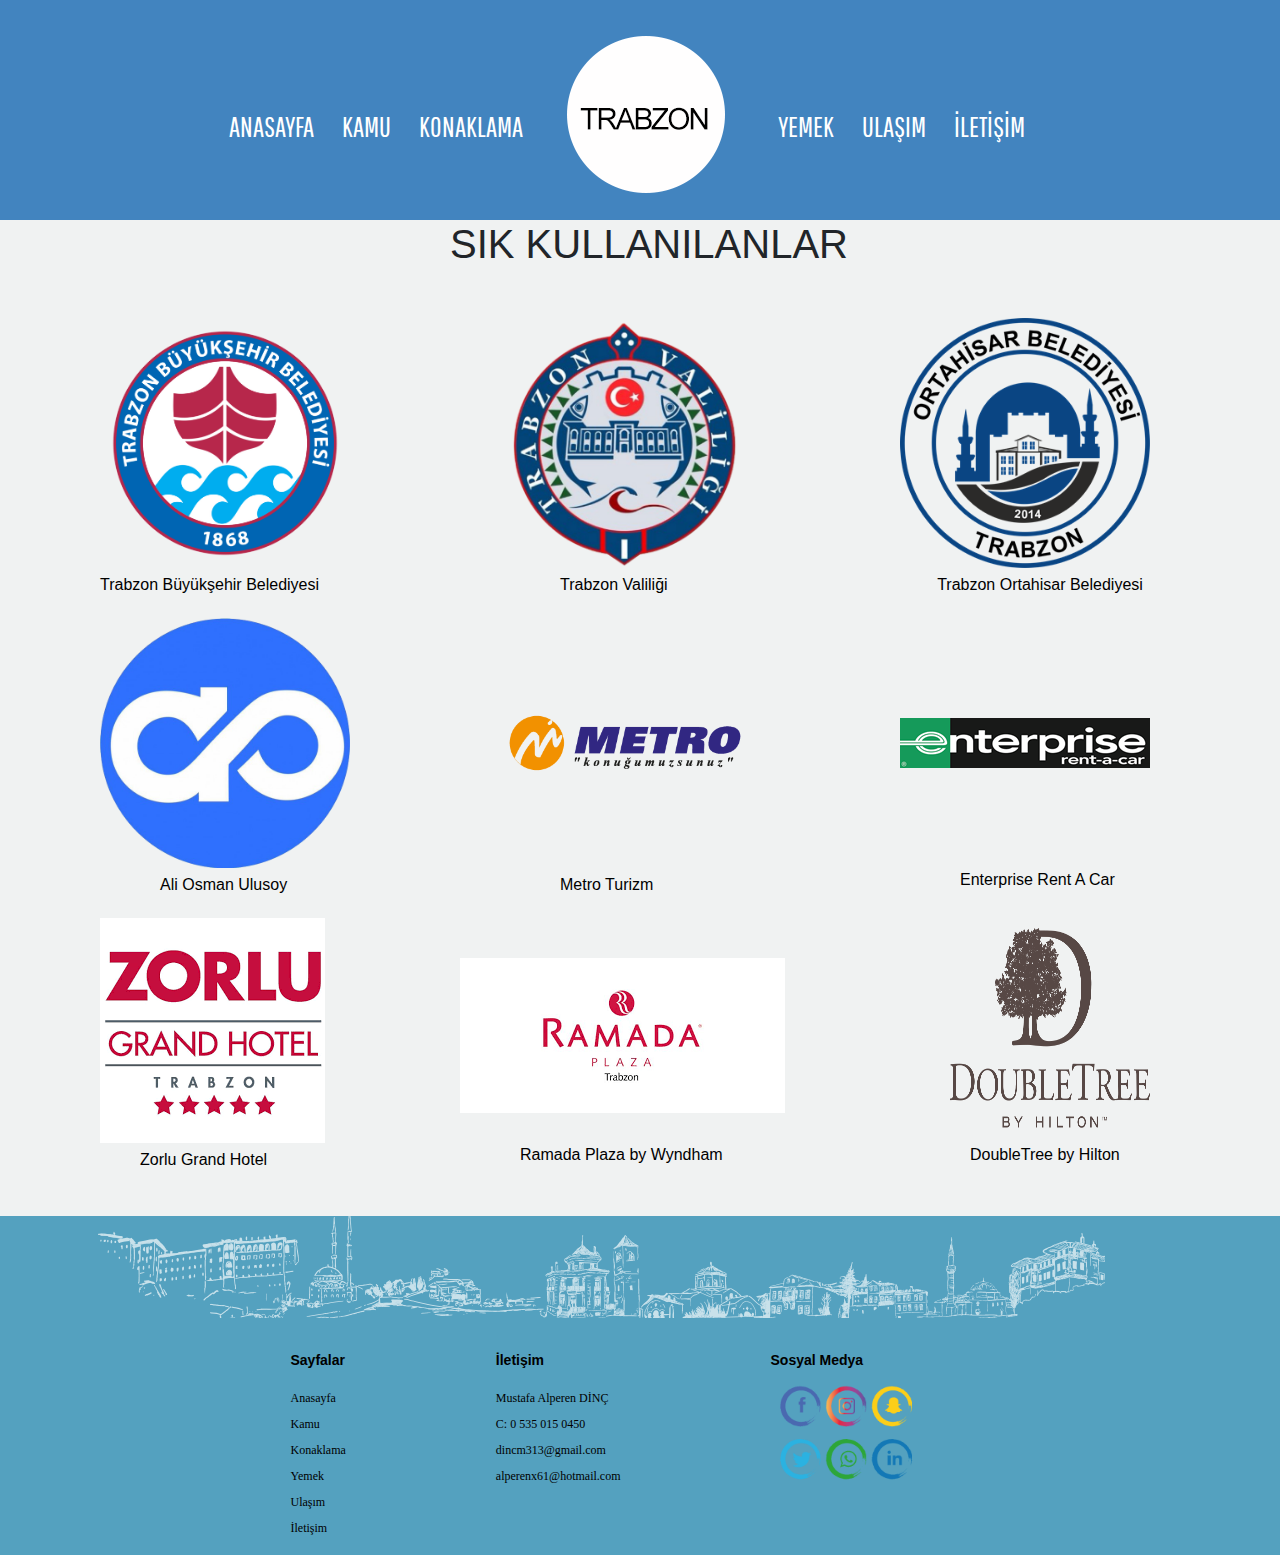
<file: index.html>
<!doctype html>
<html lang="en">
<head>
		<meta name="viewport" content="width=device-width, initial-scale=1, minimum-scale=1, maximum-scale=1, user-scalable=0">
	<!-- Required meta tags -->
	<meta charset="utf-8">
	<meta name="viewport" content="width=device-width, initial-scale=1, shrink-to-fit=no">
	<link rel="stylesheet" href="index.css" />

	<!-- Bootstrap CSS -->
	<link rel="stylesheet" href="https://stackpath.bootstrapcdn.com/bootstrap/4.3.1/css/bootstrap.min.css"
		integrity="sha384-ggOyR0iXCbMQv3Xipma34MD+dH/1fQ784/j6cY/iJTQUOhcWr7x9JvoRxT2MZw1T" crossorigin="anonymous">
</head>

<body id="body">
	<header>
		<div id="cerceve">
			<div class="container">
				<div class="logo">
					<h1><a target=”_blank” href="https://goo.gl/maps/QLTS3MF5kwDyCmvLA"><img src="img/logo5.png"></a> </h1>
				</div>
				<div class="menu1">
					<nav class="">
						<ul class="menu">
							<li><a href="index.html">ANASAYFA</a></li>
							<li><a href="Kamu.html">KAMU</a></li>
							<li><a href="konaklama.html">KONAKLAMA</a></li>
							<li><a href="yemek.html">YEMEK</a></li>
							<li><a href="ulasim.html">ULAŞIM</a></li>
							<li><a href="iletisim.html">İLETİŞİM</a></li>
						</ul>
					</nav>
				</div>
			</div>
	</header>
	<div class="Kullanim">
		<h1>SIK KULLANILANLAR</h1>
		<div class="SikKullanilan">
				<a href="Kamu.html">
			<img class="foto" src="img/logo.png" alt="" srcset="">
			</a>
			<!-- Trigger/Open The Modal -->
			<button id="myBtn">Trabzon Büyükşehir Belediyesi</button>
			<!-- The Modal -->
			<div id="myModal" class="modal">
				<!-- Modal content -->
				<div class="modal-content">
					<span class="close">&times;</span>
					<p>
						<h3>Murat ZORLUOĞLU</h3>
					</p>
					<p>Adres: Gülbaharhatun, Kahramanmaraş Cd. No:201, 61040 Ortahisar/Trabzon</p>
					<p>Telefon: (0462) 224 61 61</p>
					<p>Mail :trabzon@trabzon.gov.tr</p>
					<P>Faks: (0462) 224 00 61</P>
					<fieldset>
						<select name="" id="gunler">
							<option value="pazartesi">Pazartesi 08:00–17:00</option>
							<option value="salı">Salı 08:00–17:00</option>
							<option value="carsamba">Çarşamba 08:00–17:00</option>
							<option value="persembe">Perşembe 08:00–17:00</option>
							<option value="cuma">Cuma 08:00–17:00</option>
							<option value="cumartesi">Kapalı</option>
							<option value="pazar">Kapalı</option>
						</select>
					</fieldset><br>
					<iframe
						src="https://www.google.com/maps/embed?pb=!1m18!1m12!1m3!1d3010.8631929756525!2d39.714168014842166!3d41.00636747930097!2m3!1f0!2f0!3f0!3m2!1i1024!2i768!4f13.1!3m3!1m2!1s0x40643c7240863631%3A0xcfd03c755068d7c1!2zVHJhYnpvbiBCw7x5w7xrxZ9laGlyIEJlbGVkaXllc2k!5e0!3m2!1str!2str!4v1576410831107!5m2!1str!2str"
						width="600" height="300" frameborder="0" style="border:0;" allowfullscreen=""></iframe>
				</div>
			</div>
		</div>
		<!--------------------VALİLİK------------------------>
		<div class="SikKullanilan1">
				<a href="Kamu.html">
			<img class="foto2" src="img/valilik.png" alt="" srcset="">
			</a>
			<!-- Trigger/Open The Modal -->
			<button id="myBtn1">Trabzon Valiliği</button>
			<!-- The Modal -->
			<div id="myModal1" class="modal1">

				<!-- Modal content -->
				<div class="modal-content1">
					<span class="close1">&times;</span>
					<p>
						<h3>İsmail USTAOĞLU</h3>
					</p>
					<p> Adres: Gülbaharhatun, İnönü Cd. No:52, 61040 Trabzon Merkez/Trabzon</p>
					<p>Telefon: (0462) 230 19 66</p>
					<p>Mail :trabzon@trabzon.gov.tr</p>
					<P>Faks: (462) 230 19 64</P>
					<fieldset>
						Çalışma Saatleri :
						<select name="" id="gunler">
							<option value="pazartesi">Pazartesi 08:00–17:00</option>
							<option value="salı">Salı 08:00–17:00</option>
							<option value="carsamba">Çarşamba 08:00–17:00</option>
							<option value="persembe">Perşembe 08:00–17:00</option>
							<option value="cuma">Cuma 08:00–17:00</option>
							<option value="cumartesi">Kapalı</option>
							<option value="pazar">Kapalı</option>
						</select>
					</fieldset><br>
					<iframe
						src="https://www.google.com/maps/embed?pb=!1m18!1m12!1m3!1d3010.888459857026!2d39.70956351484208!3d41.00581447930095!2m3!1f0!2f0!3f0!3m2!1i1024!2i768!4f13.1!3m3!1m2!1s0x40643c4a0b1333b1%3A0xe396db74faa49d6a!2sTrabzon%20Valili%C4%9Fi!5e0!3m2!1str!2str!4v1576359677769!5m2!1str!2str"
						width="600" height="300" frameborder="0" style="border:0;" allowfullscreen=""></iframe>
				</div>
			</div>
		</div>
		<!-------------------------------------------------------------------------------->
		<div class="SikKullanilan2">
				<a href="Kamu.html">
			<img class="foto2" src="img/trabzon-ortahisar-belediyesi-logo-EDCE67F199-seeklogo.com (1).png" alt="" srcset="">
			</a>
			<!-- Trigger/Open The Modal -->
			<button id="myBtn2">Trabzon Ortahisar Belediyesi</button>
			<!-- The Modal -->
			<div id="myModal2" class="modal2">
				<!-- Modal content -->
				<div class="modal-content2">
					<span class="close2">&times;</span>
					<p>
						<h3>Ahmet Metin Genç</h3>
					</p>
					<p> Adres: Pazarkapı, Kahramanmaraş Cd. No:104, 61100 Ortahisar/Trabzon</p>
					<p>Telefon: (0462) 230 61 00</p>
					<p>Mail :trabzonortahisar@trabzon.gov.tr</p>
					<P>Faks: (462) 230 61 01</P>
					<fieldset>
						Çalışma Saatleri :
						<select name="" id="gunler">
							<option value="pazartesi">Pazartesi 08:00–17:00</option>
							<option value="salı">Salı 08:00–17:00</option>
							<option value="carsamba">Çarşamba 08:00–17:00</option>
							<option value="persembe">Perşembe 08:00–17:00</option>
							<option value="cuma">Cuma 08:00–17:00</option>
							<option value="cumartesi">Kapalı</option>
							<option value="pazar">Kapalı</option>
						</select>
					</fieldset><br>
					<iframe
						src="https://www.google.com/maps/embed?pb=!1m18!1m12!1m3!1d3010.8617674217235!2d39.71705481541397!3d41.006398679301036!2m3!1f0!2f0!3f0!3m2!1i1024!2i768!4f13.1!3m3!1m2!1s0x40643c49995b57eb%3A0xddf06d11e83af08f!2sTrabzon%20Ortahisar%20Belediyesi!5e0!3m2!1str!2str!4v1576410565737!5m2!1str!2str"
						width="600" height="300" frameborder="0" style="border:0;" allowfullscreen=""></iframe>
				</div>
			</div>
		</div>
		<!--------------------------------------------------------------------------------->
		<div class="SikKullanilan3">
				<a href="ulasim.html">
			<img class="foto2" src="img/ulusoy.png" alt="" srcset="">
			</a>
			<!-- Trigger/Open The Modal -->
			<button id="myBtn3">Ali Osman Ulusoy</button>
			<!-- The Modal -->
			<div id="myModal3" class="modal3">

				<!-- Modal content -->
				<div class="modal-content3">
					<span class="close3">&times;</span>
					<p>
						<h3>Ali Osman Ulusoy Otogar</h3>
					</p>
					<p>Adres: Şehirlerarası Otobüs Terminali No:1 Trabzon</p>
					<p>Telefon: 0462 325 22 01 </p>
					<p>Telefon: 0462 325 21 61 </p>
					<p>Telefon: 0462 325 21 23</p>
					<P>Faks: (0462) 325 00 61</P>
					<input type="submit" value="Bilet Almak İçin Tıklayınız"
						onclick="window.location='https://www.aliosmanulusoy.com/';" />
				</div>
			</div>
		</div>
		<!---------------------------------------------------------------------------------------->
		<div class="SikKullanilan4">
				<a href="ulasim.html">
			<img class="foto2" src="img/metro.png" alt="" srcset="">
			</a>
			<!-- Trigger/Open The Modal -->
			<button id="myBtn4">Metro Turizm</button>
			<!-- The Modal -->
			<div id="myModal4" class="modal4">

				<!-- Modal content -->
				<div class="modal-content4">
					<span class="close4">&times;</span>
					<p>
						<h3>Metro Turizm Otogar</h3>
					</p>
					<p>Adres: Değirmendere Mah. Trabzon Otogarı Ortahisar, Trabzon</p>
					<p>Telefon: 0462 325 72 86 </p>
					<P>Faks: 0462 325 77 37</P>
					<br>
					<input type="submit" value="Bilet Almak İçin Tıklayınız"
						onclick="window.location='https://www.metroturizm.com.tr/trabzon-otobus-bileti';" />
				</div>
			</div>
		</div>
		<!--------------------------------------------------------------------------------------->
		<div class="SikKullanilan5">
				<a href="ulasim.html">
			<img class="kira" src="img/kiralama.png" alt="" srcset="">
			</a>
			<!-- Trigger/Open The Modal -->
			<button id="myBtn5">Enterprise Rent A Car</button>
			<!-- The Modal -->
			<div id="myModal5" class="modal5">

				<!-- Modal content -->
				<div class="modal-content5">
					<span class="close5">&times;</span>
					<p>
						<h3>Enterprise Rent A Car</h3>
					</p>
					<p>Adres: Trabzon Havalimanı - İç Hatlar Geliş Terminali</p>
					<p>Telefon: (0462) 335 45 25 </p>
					<p>E-Mail: trabzon@enterprise.com.tr</p>
					<P>Çalışma Saatleri: 7 Gün / 07.00-02.00</P>
					<input type="submit" value="Rezervasyon İçin Tıklayınız"
						onclick="window.location='https://www.enterprise.com.tr/trabzon-havalimani-arac-kiralama';" />
					<br>
				</div>
			</div>
		</div>
		<div class="SikKullanilan6">
				<a href="konaklama.html">
			<img src="img/otel.png" alt="" srcset="">
			</a>
			<!-- Trigger/Open The Modal -->
			<button id="myBtn6">Zorlu Grand Hotel</button>
			<!-- The Modal -->
			<div id="myModal6" class="modal6">

				<!-- Modal content -->
				<div class="modal-content6">
					<span class="close6">&times;</span>
					<p>
						<h3>Zorlu Grand Hotel</h3>
					</p>
					<p>Adres: Maraş Caddesi, No: 9, 61100, Ortahisar, Trabzon</p>
					<p>Telefon: 0 (462) 326 84 00</p>
					<p>Faks : 0 (462) 326 84 58</p>
					<p>E-Mail: zorlugrand@zorlu.com</p>
					<p>Otopark: Ücretsiz <br>
						<br>
						Evcil Hayvan: Kabul ediliyor <br>
						<br>
						Özel Evcil Hayvan:Kabul edilmiyor.</p>
					<input type="submit" value="Rezervasyon İçin Tıklayınız"
						onclick="window.location='https://www.zorlugrand.com/';" />
					<br>
					</div>
					</div>
		</div>
		<div class="SikKullanilan7">
				<a href="konaklama.html">
			<img class="otel2" src="img/otel2.png" alt="">
			</a>
			<!-- Trigger/Open The Modal -->
			<button id="myBtn7">Ramada Plaza by Wyndham</button>
			<!-- The Modal -->
			<div id="myModal7" class="modal7">

				<!-- Modal content -->
				<div class="modal-content7">
					<span class="close7">&times;</span>
					<p>
						<h3>Ramada Plaza by Wyndham</h3>
					</p>
					<p>Adres: Gulyali Mevki, Rize Cd. No 23, 61000 Trabzon</p>
					<p>Telefon: (0462) 335 30 30</p>
					<p>Faks : (0462) 335 30 31</p>
					<p>E-Mail: ----------------</p>
					<p>Otopark: Ücretsiz <br>
						<br>
						Evcil Hayvan: Kabul edilmiyor <br>
						<br>
						Özel Evcil Hayvan: Sadece rehber hayvanlar kabul ediliyor</p>
					<input type="submit" value="Rezervasyon İçin Tıklayınız"
						onclick="window.location='https://www.trivago.com.tr/trabzon-32190/otel/ramada-plaza-hotel-spa-trabzon-3905812';" />
					<br>
					</div>
					</div>
		</div>
		<div class="SikKullanilan8">
				<a href="konaklama.html">
			<img class="otel3" src="img/otel3.png" alt="" srcset="">
			</a>
			<!-- Trigger/Open The Modal -->
			<button id="myBtn8">DoubleTree by Hilton</button>
			<!-- The Modal -->
			<div id="myModal8" class="modal8">

				<!-- Modal content -->
				<div class="modal-content8">
					<span class="close8">&times;</span>
					<p>
						<h3>DoubleTree by Hilton</h3>
					</p>
					<p>Adres: Barbaros Hayrettin Paşa Sokak No 35 Akçaabat, Trabzon, 61300, Türkiye</p>
					<p>Telefon: 0 462 455 00 00</p>
					<p>Faks : 0 462 455 00 00</p>
					<p>E-Mail: ----------------</p>
					<p>Otopark: Ücretsiz <br>
							Evcil Hayvan: Kabul edilmiyor <br>
							<br>
							Özel Evcil Hayvan: Sadece rehber hayvanlar kabul ediliyor <br>
							<br>
							Otele Giriş: 14:00 <br>
							<br>
							Otelden Çıkış: 12:00 <br>
					<input class="buton8" type="submit" value="Rezervasyon İçin Tıklayınız"
						onclick="window.location='https://www.hilton.com.tr/oteller/turkiye/trabzon/doubletree-by-hilton-trabzon/';" />
					<br>
					</div>
					</div>
		</div>
	</div><br>
	<br>
	<div class="footer">
		<img class="dene" src="img/suliet_cizim beyaz.png" alt="" srcset="">
		<div class="footer_container">
				<!--kutu-->
				<div id="kutu">
				   <b>Sayfalar</b>
				   <ul>
					<li><a href="index.html" style="color:black">Anasayfa</a></li>
					<li><a href="Kamu.html" style="color:black">Kamu</a></li>
					<li><a href="konaklama.html" style="color:black">Konaklama</a></li>
					<li><a href="yemek.html" style="color:black">Yemek</a></li>
					<li><a href="ulasim.html" style="color:black">Ulaşım</a></li>
					<li><a href="iletisim.html" style="color:black">İletişim</a></li>
				   </ul>
				</div>
				<!--kutu###-->
				<!--kutu-->
				<div id="kutu" style="margin-left:150px;">
				   <b>İletişim</b>
				   <ul>
					  <li>Mustafa Alperen DİNÇ</li>
					  <li>C: 0 535  015  0450</li>
					  <li><span class="userTag"><span class="userTag">dincm313@gmail.com</span></span></li>
					  <li><span class="userTag"><span class="userTag">alperenx61@hotmail.com</span></span></li>
				   </ul>
				</div>
				<!--kutu###-->
				<!--kutu-->
				<div id="kutu" style="margin-left:150px;">
				   <b>Sosyal Medya</b>
				   <ul>
					<li><img class="medya" src="img/sosyal.png" alt=""></li>
				   </ul>
				</div>
				<!--kutu###-->
			 </div>
			 <!--Footer_container###-->
	</div>
	<!-- Optional JavaScript -->
	<!-- jQuery first, then Popper.js, then Bootstrap JS -->
	<script src="https://code.jquery.com/jquery-3.3.1.slim.min.js"
		integrity="sha384-q8i/X+965DzO0rT7abK41JStQIAqVgRVzpbzo5smXKp4YfRvH+8abtTE1Pi6jizo" crossorigin="anonymous">
	</script>
	<script src="https://cdnjs.cloudflare.com/ajax/libs/popper.js/1.14.7/umd/popper.min.js"
		integrity="sha384-UO2eT0CpHqdSJQ6hJty5KVphtPhzWj9WO1clHTMGa3JDZwrnQq4sF86dIHNDz0W1" crossorigin="anonymous">
	</script>
	<script src="https://stackpath.bootstrapcdn.com/bootstrap/4.3.1/js/bootstrap.min.js"
		integrity="sha384-JjSmVgyd0p3pXB1rRibZUAYoIIy6OrQ6VrjIEaFf/nJGzIxFDsf4x0xIM+B07jRM" crossorigin="anonymous">
	</script>
	<script src="index.js"></script>

</body>

</html>
</file>
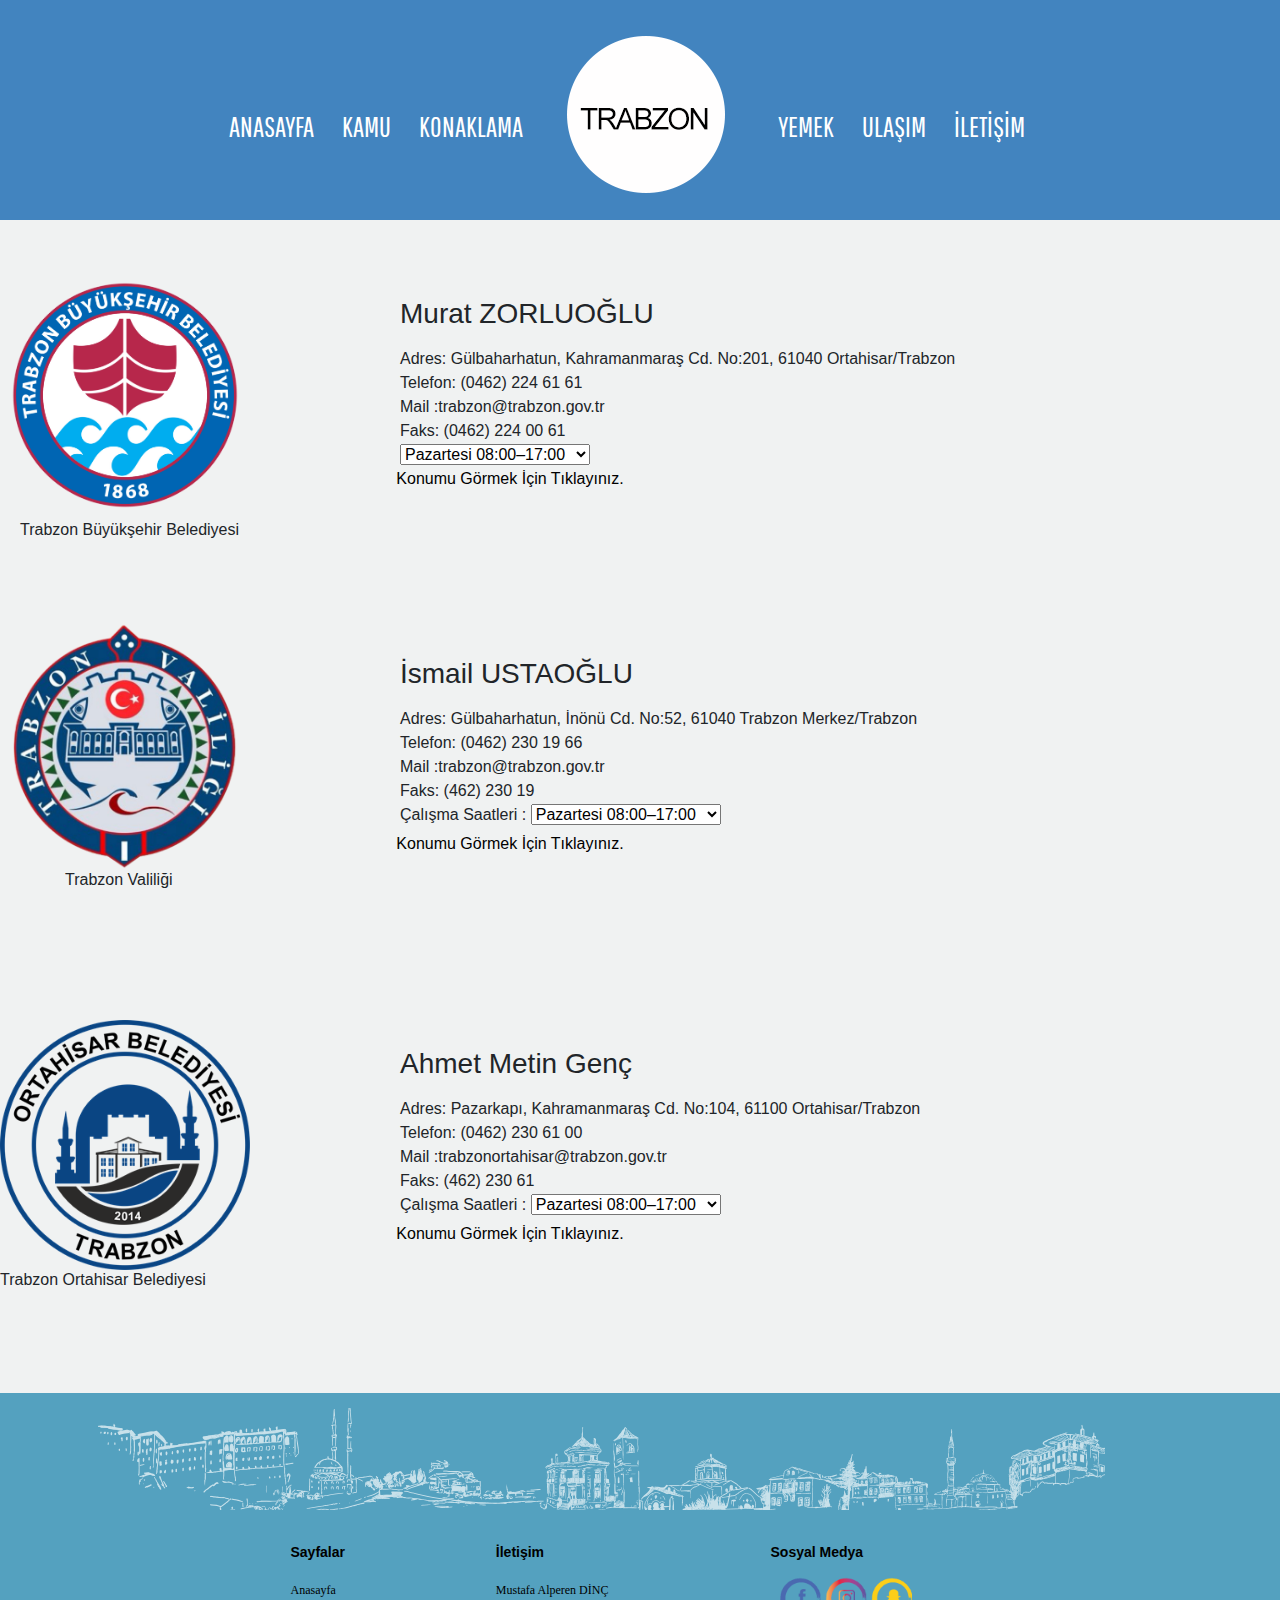
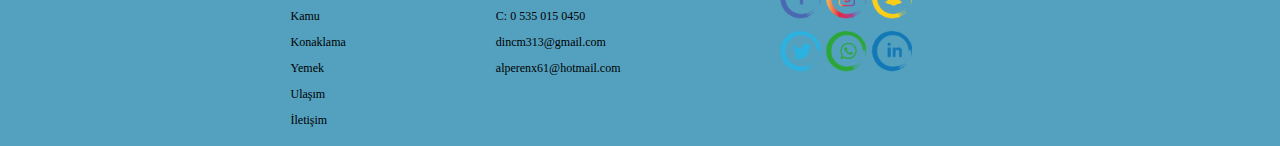
<file: Kamu.html>
<!doctype html>
<html lang="en">

<head>
	<!-- Required meta tags -->
	<meta charset="utf-8">
	<meta name="viewport" content="width=device-width, initial-scale=1, shrink-to-fit=no">
	<link rel="stylesheet" href="kamu.css" />

	<!-- Bootstrap CSS -->
	<link rel="stylesheet" href="https://stackpath.bootstrapcdn.com/bootstrap/4.3.1/css/bootstrap.min.css"
		integrity="sha384-ggOyR0iXCbMQv3Xipma34MD+dH/1fQ784/j6cY/iJTQUOhcWr7x9JvoRxT2MZw1T" crossorigin="anonymous">
</head>

<body id="body">
	<header>
		<div id="cerceve">
			<div class="container">
				<div class="logo">
					<h1><a target=”_blank” href="https://goo.gl/maps/QLTS3MF5kwDyCmvLA"><img src="img/logo5.png"></a> </h1>
				</div>
				<div class="menu1">
					<nav class="">
						<ul class="menu">
							<li><a href="index.html">ANASAYFA</a></li>
							<li><a href="Kamu.html">KAMU</a></li>
							<li><a href="konaklama.html">KONAKLAMA</a></li>
							<li><a href="yemek.html">YEMEK</a></li>
							<li><a href="ulasim.html">ULAŞIM</a></li>
							<li><a href="iletisim.html">İLETİŞİM</a></li>
						</ul>
					</nav>
				</div>
			</div>
	</header>
	<div class="Kullanim">
		<div class="SikKullanilan">
			<img class="foto" src="img/logo.png" alt="" srcset="">
			<!-- Trigger/Open The Modal -->
			<h6>Trabzon Büyükşehir Belediyesi</h6><br>
			<!-- The Modal -->
			<div id="myModal" class="modal">

				<!-- Modal content -->
				<div class="modal-content">
					<span class="close">&times;</span>
					<iframe
						src="https://www.google.com/maps/embed?pb=!1m18!1m12!1m3!1d3010.8631929756525!2d39.714168014842166!3d41.00636747930097!2m3!1f0!2f0!3f0!3m2!1i1024!2i768!4f13.1!3m3!1m2!1s0x40643c7240863631%3A0xcfd03c755068d7c1!2zVHJhYnpvbiBCw7x5w7xrxZ9laGlyIEJlbGVkaXllc2k!5e0!3m2!1str!2str!4v1576410831107!5m2!1str!2str"
						width="600" height="300" frameborder="0" style="border:0;" allowfullscreen=""></iframe>
				</div>
			</div>
			<div class="kamu1">
				<p>
					<h3>Murat ZORLUOĞLU</h3>
				</p>
				Adres: Gülbaharhatun, Kahramanmaraş Cd. No:201, 61040 Ortahisar/Trabzon <br>
				Telefon: (0462) 224 61 61 <br>
				Mail :trabzon@trabzon.gov.tr <br>
				Faks: (0462) 224 00 61 <br>
				<fieldset>
					<select name="" id="gunler">
						<option value="pazartesi">Pazartesi 08:00–17:00</option>
						<option value="salı">Salı 08:00–17:00</option>
						<option value="carsamba">Çarşamba 08:00–17:00</option>
						<option value="persembe">Perşembe 08:00–17:00</option>
						<option value="cuma">Cuma 08:00–17:00</option>
						<option value="cumartesi">Kapalı</option>
						<option value="pazar">Kapalı</option>
					</select>
				</fieldset>
				<button id="myBtn">Konumu Görmek İçin Tıklayınız.</button>
			</div>
		</div>
		<!--------------------VALİLİK------------------------>
		<div class="SikKullanilan1">
			<img class="foto2" src="img/valilik.png" alt="" srcset="">
			<!-- Trigger/Open The Modal -->
			<h6>Trabzon Valiliği</h6><br>

			<!-- The Modal -->
			<div id="myModal1" class="modal1">

				<!-- Modal content -->
				<div class="modal-content1">
					<span class="close1">&times;</span>
					<iframe
						src="https://www.google.com/maps/embed?pb=!1m18!1m12!1m3!1d3010.888459857026!2d39.70956351484208!3d41.00581447930095!2m3!1f0!2f0!3f0!3m2!1i1024!2i768!4f13.1!3m3!1m2!1s0x40643c4a0b1333b1%3A0xe396db74faa49d6a!2sTrabzon%20Valili%C4%9Fi!5e0!3m2!1str!2str!4v1576359677769!5m2!1str!2str"
						width="600" height="300" frameborder="0" style="border:0;" allowfullscreen=""></iframe>
				</div>
			</div>
			<div class="kamu2">
				<p>
					<h3>İsmail USTAOĞLU</h3>
				</p>
				Adres: Gülbaharhatun, İnönü Cd. No:52, 61040 Trabzon Merkez/Trabzon <br>
				Telefon: (0462) 230 19 66 <br>
				Mail :trabzon@trabzon.gov.tr <br>
				Faks: (462) 230 19 <br>
				<fieldset>
					Çalışma Saatleri :
					<select name="" id="gunler">
						<option value="pazartesi">Pazartesi 08:00–17:00</option>
						<option value="salı">Salı 08:00–17:00</option>
						<option value="carsamba">Çarşamba 08:00–17:00</option>
						<option value="persembe">Perşembe 08:00–17:00</option>
						<option value="cuma">Cuma 08:00–17:00</option>
						<option value="cumartesi">Kapalı</option>
						<option value="pazar">Kapalı</option>
					</select>
				</fieldset>
				<button id="myBtn1">Konumu Görmek İçin Tıklayınız.</button>
			</div>
		</div>
		<!-------------------------------------------------------------------------------->
		<div class="SikKullanilan2">
			<img class="foto2" src="img/trabzon-ortahisar-belediyesi-logo-EDCE67F199-seeklogo.com (1).png" alt="" srcset="">
			<!-- Trigger/Open The Modal -->
			<h6>Trabzon Ortahisar Belediyesi</h6> <br>
			<!-- The Modal -->
			<div id="myModal2" class="modal2">
				<!-- Modal content -->
				<div class="modal-content2">
					<span class="close2">&times;</span>
					<iframe
						src="https://www.google.com/maps/embed?pb=!1m18!1m12!1m3!1d3010.8617674217235!2d39.71705481541397!3d41.006398679301036!2m3!1f0!2f0!3f0!3m2!1i1024!2i768!4f13.1!3m3!1m2!1s0x40643c49995b57eb%3A0xddf06d11e83af08f!2sTrabzon%20Ortahisar%20Belediyesi!5e0!3m2!1str!2str!4v1576410565737!5m2!1str!2str"
						width="600" height="300" frameborder="0" style="border:0;" allowfullscreen=""></iframe>
				</div>
			</div>
			<div class="kamu3">
				<p>
					<h3>Ahmet Metin Genç</h3>
				</p>
				 Adres: Pazarkapı, Kahramanmaraş Cd. No:104, 61100 Ortahisar/Trabzon <br>
				Telefon: (0462) 230 61 00 <br>
				Mail :trabzonortahisar@trabzon.gov.tr <br>
				Faks: (462) 230 61  <br>
				<fieldset>
					Çalışma Saatleri :
					<select name="" id="gunler">
						<option value="pazartesi">Pazartesi 08:00–17:00</option>
						<option value="salı">Salı 08:00–17:00</option>
						<option value="carsamba">Çarşamba 08:00–17:00</option>
						<option value="persembe">Perşembe 08:00–17:00</option>
						<option value="cuma">Cuma 08:00–17:00</option>
						<option value="cumartesi">Kapalı</option>
						<option value="pazar">Kapalı</option>
					</select>
				</fieldset>
				<button id="myBtn2">Konumu Görmek İçin Tıklayınız.</button>
			</div>
        </div><br>
		<br>
		
	<div class="footer">
		<img class="dene" src="img/suliet_cizim beyaz.png" alt="" srcset="">
		<div class="footer_container">
				<!--kutu-->
				<div id="kutu">
				   <b>Sayfalar</b>
				   <ul>
					<li><a href="index.html" style="color:black">Anasayfa</a></li>
					<li><a href="Kamu.html" style="color:black">Kamu</a></li>
					<li><a href="konaklama.html" style="color:black">Konaklama</a></li>
					<li><a href="yemek.html" style="color:black">Yemek</a></li>
					<li><a href="ulasim.html" style="color:black">Ulaşım</a></li>
					<li><a href="iletisim.html" style="color:black">İletişim</a></li>
				   </ul>
				</div>
				<!--kutu###-->
				<!--kutu-->
				<div id="kutu" style="margin-left:150px;">
				   <b>İletişim</b>
				   <ul>
					  <li>Mustafa Alperen DİNÇ</li>
					  <li>C: 0 535  015  0450</li>
					  <li><span class="userTag"><span class="userTag">dincm313@gmail.com</span></span></li>
					  <li><span class="userTag"><span class="userTag">alperenx61@hotmail.com</span></span></li>
				   </ul>
				</div>
				<!--kutu###-->
				<!--kutu-->
				<div id="kutu" style="margin-left:150px;">
				   <b>Sosyal Medya</b>
				   <ul>
					<li><img class="medya" src="img/sosyal.png" alt=""></li>
				   </ul>
				</div>
				<!--kutu###-->
			 </div>
			 <!--Footer_container###-->
	</div>
	<!-- Optional JavaScript -->
	<!-- jQuery first, then Popper.js, then Bootstrap JS -->
	<script src="https://code.jquery.com/jquery-3.3.1.slim.min.js"
		integrity="sha384-q8i/X+965DzO0rT7abK41JStQIAqVgRVzpbzo5smXKp4YfRvH+8abtTE1Pi6jizo" crossorigin="anonymous">
	</script>
	<script src="https://cdnjs.cloudflare.com/ajax/libs/popper.js/1.14.7/umd/popper.min.js"
		integrity="sha384-UO2eT0CpHqdSJQ6hJty5KVphtPhzWj9WO1clHTMGa3JDZwrnQq4sF86dIHNDz0W1" crossorigin="anonymous">
	</script>
	<script src="https://stackpath.bootstrapcdn.com/bootstrap/4.3.1/js/bootstrap.min.js"
		integrity="sha384-JjSmVgyd0p3pXB1rRibZUAYoIIy6OrQ6VrjIEaFf/nJGzIxFDsf4x0xIM+B07jRM" crossorigin="anonymous">
	</script>
	<script src="kamu.js"></script>

</body>

</html>
</file>
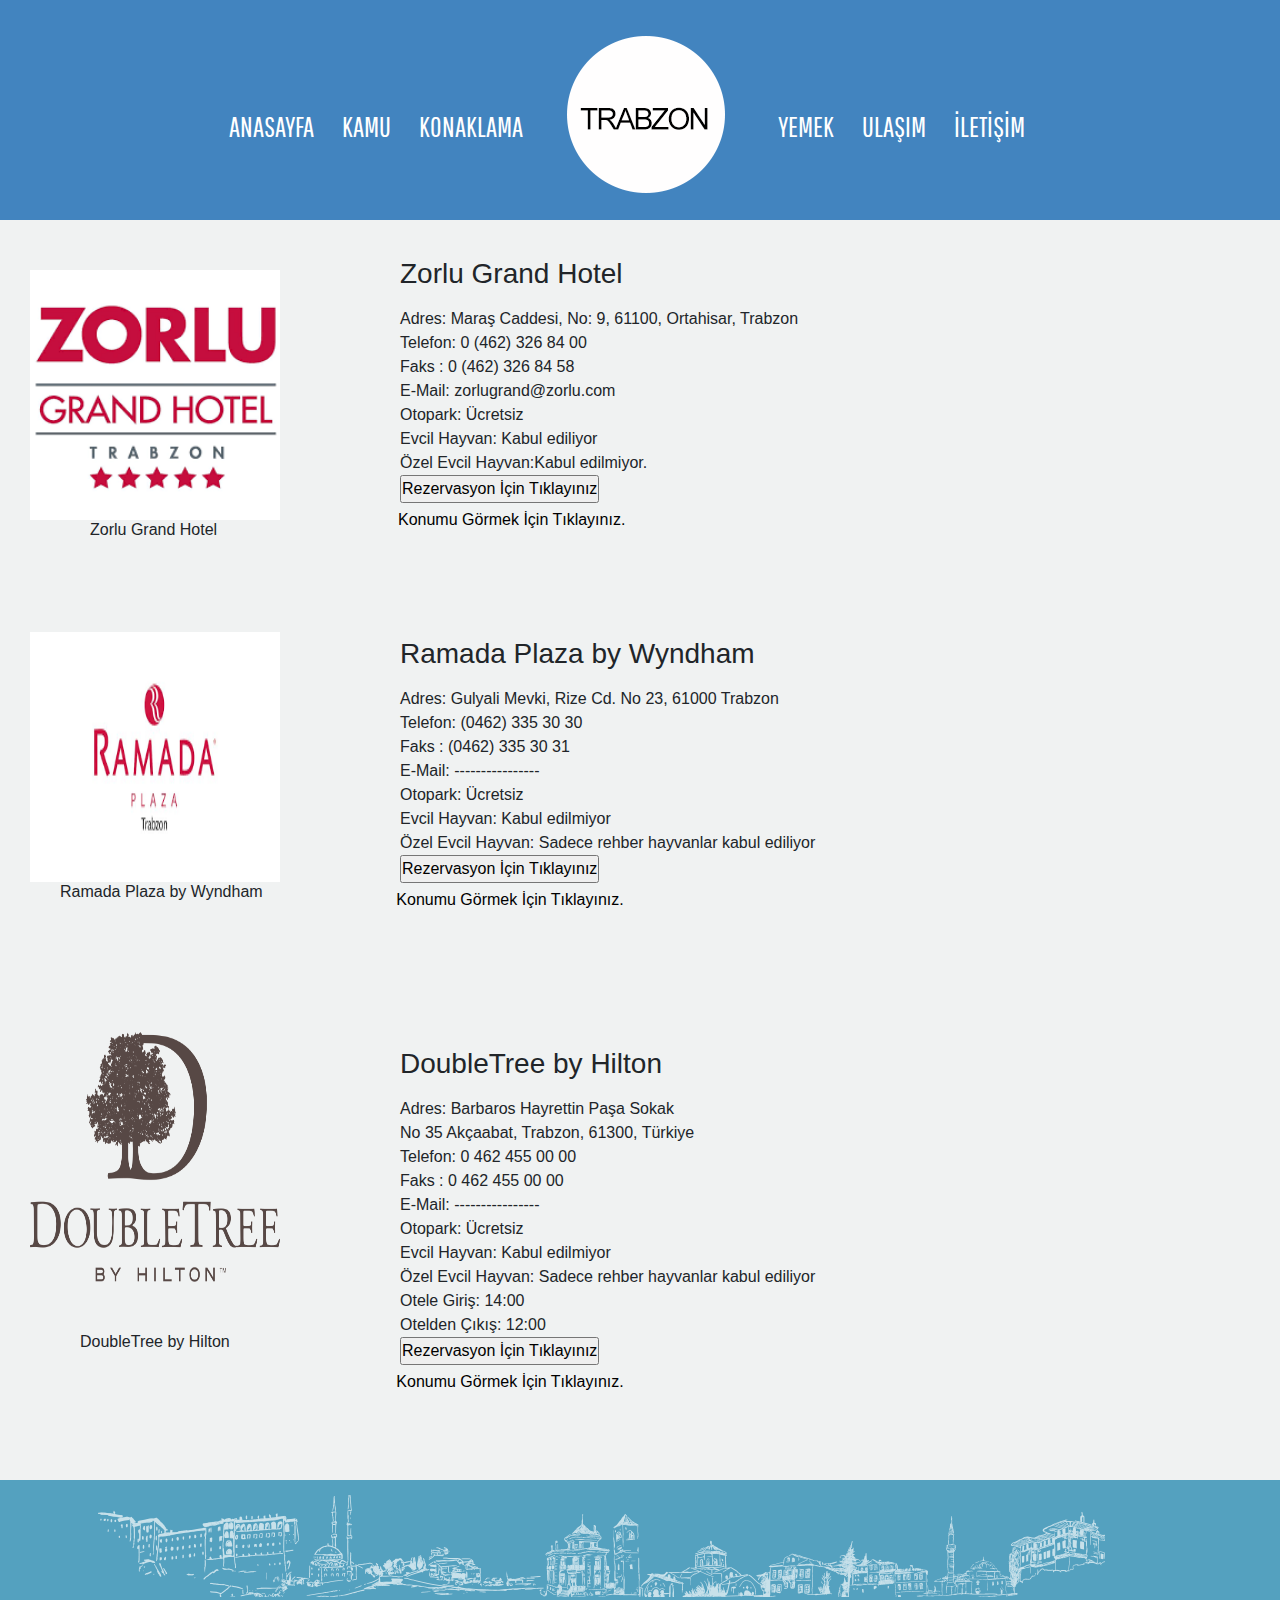
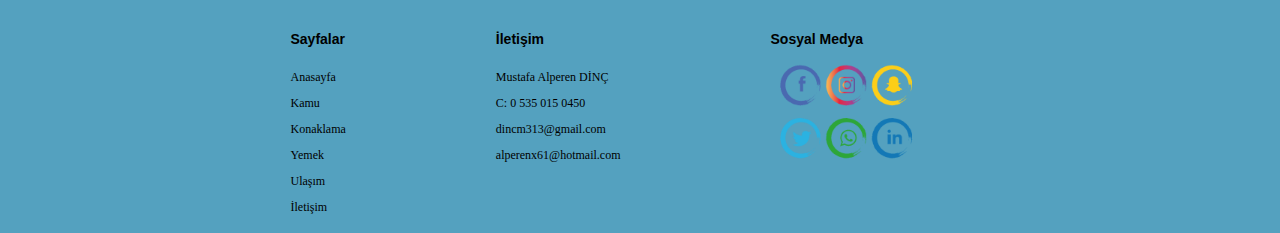
<file: konaklama.html>
<!doctype html>
<html lang="en">

<head>
	<!-- Required meta tags -->
	<meta charset="utf-8">
	<meta name="viewport" content="width=device-width, initial-scale=1, shrink-to-fit=no">
	<link rel="stylesheet" href="konaklama.css" />

	<!-- Bootstrap CSS -->
	<link rel="stylesheet" href="https://stackpath.bootstrapcdn.com/bootstrap/4.3.1/css/bootstrap.min.css"
		integrity="sha384-ggOyR0iXCbMQv3Xipma34MD+dH/1fQ784/j6cY/iJTQUOhcWr7x9JvoRxT2MZw1T" crossorigin="anonymous">
</head>

<body id="body">
	<header>
		<div id="cerceve">
			<div class="container">
				<div class="logo">
					<h1><a target=”_blank” href="https://goo.gl/maps/QLTS3MF5kwDyCmvLA"><img src="img/logo5.png"></a> </h1>
				</div>
				<div class="menu1">
					<nav class="">
						<ul class="menu">
							<li><a href="index.html">ANASAYFA</a></li>
							<li><a href="Kamu.html">KAMU</a></li>
							<li><a href="konaklama.html">KONAKLAMA</a></li>
							<li><a href="yemek.html">YEMEK</a></li>
							<li><a href="ulasim.html">ULAŞIM</a></li>
							<li><a href="iletisim.html">İLETİŞİM</a></li>
						</ul>
					</nav>
				</div>
			</div>
	</header>
	<div class="Kullanim">
		<div class="SikKullanilan">
			<img class="foto" src="img/otel.png" alt="" srcset="">
			<!-- Trigger/Open The Modal -->
			<h6>Zorlu Grand Hotel</h6>
			<!-- The Modal -->
			<div id="myModal" class="modal">

				<!-- Modal content -->
				<div class="modal-content">
					<span class="close">&times;</span>
					<iframe src="https://www.google.com/maps/embed?pb=!1m18!1m12!1m3!1d3010.9019728061944!2d39.72681261491425!3d41.00551872754443!2m3!1f0!2f0!3f0!3m2!1i1024!2i768!4f13.1!3m3!1m2!1s0x40643c445256cd47%3A0x5a8f6b7817d1792!2sZorlu%20Grand%20Hotel%20Trabzon!5e0!3m2!1str!2str!4v1576493822914!5m2!1str!2str" 
					width="600" height="300" frameborder="0" style="border:0;" allowfullscreen=""></iframe>
				</div>
			</div>
			<div class="konaklama1">
				<h3>Zorlu Grand Hotel</h3>
					</p>
					Adres: Maraş Caddesi, No: 9, 61100, Ortahisar, Trabzon <br>
					Telefon: 0 (462) 326 84 00 <br>
					Faks : 0 (462) 326 84 58 <br>
					E-Mail: zorlugrand@zorlu.com <br>
					Otopark: Ücretsiz <br>
						Evcil Hayvan: Kabul ediliyor <br>
						Özel Evcil Hayvan:Kabul edilmiyor. <br>
					<input target=”_blank” color="#f0f2f2" type="submit" value="Rezervasyon İçin Tıklayınız" 
						onclick="window.location='https://www.zorlugrand.com/';" /> <br>
					<button id="myBtn">Konumu Görmek İçin Tıklayınız.</button>
		</div>
		<!--------------------VALİLİK------------------------>
		<div class="SikKullanilan1">
			<img class="foto2" src="img/otel2.png" alt="" srcset="">
			<!-- Trigger/Open The Modal -->
			<h6>Ramada Plaza by Wyndham</h6>
			<!-- The Modal -->
			<div id="myModal1" class="modal1">

				<!-- Modal content -->
				<div class="modal-content1">
					<span class="close1">&times;</span>
					<iframe src="https://www.google.com/maps/embed?pb=!1m18!1m12!1m3!1d3011.8129182656176!2d39.81503481491366!3d40.98557722877121!2m3!1f0!2f0!3f0!3m2!1i1024!2i768!4f13.1!3m3!1m2!1s0x40643b832a18cc57%3A0xa943d25c175249d6!2sRamada%20Plaza%20by%20Wyndham%20Trabzon!5e0!3m2!1str!2str!4v1576493917116!5m2!1str!2str"
					 width="600" height="300" frameborder="0" style="border:0;" allowfullscreen=""></iframe>
				</div>
			</div>
			<div class="konaklama2">
                <p>
                    <h3>Ramada Plaza by Wyndham</h3>
                </p>
                Adres: Gulyali Mevki, Rize Cd. No 23, 61000 Trabzon <br>
                Telefon: (0462) 335 30 30    <br>
                Faks : (0462) 335 30 31 <br>
                E-Mail: ---------------- <br>
                Otopark: Ücretsiz <br>
                    Evcil Hayvan: Kabul edilmiyor <br>
					Özel Evcil Hayvan: Sadece rehber hayvanlar kabul ediliyor <br>
                <input type="submit" value="Rezervasyon İçin Tıklayınız"
                    onclick="window.location='https://www.trivago.com.tr/trabzon-32190/otel/ramada-plaza-hotel-spa-trabzon-3905812';" /> <br>
				<button id="myBtn1">Konumu Görmek İçin Tıklayınız.</button>
			</div>
		</div>
		<!-------------------------------------------------------------------------------->
		<div class="SikKullanilan2">
			<img class="foto3" src="img/otel3.png" alt="" srcset="">
			<!-- Trigger/Open The Modal -->
			<h6>DoubleTree by Hilton</h6>
			<!-- The Modal -->
			<div id="myModal2" class="modal2">
				<!-- Modal content -->
				<div class="modal-content2">
					<span class="close2">&times;</span>
					<iframe src="https://www.google.com/maps/embed?pb=!1m18!1m12!1m3!1d3010.6173472133255!2d39.61280081491447!3d41.011747827161095!2m3!1f0!2f0!3f0!3m2!1i1024!2i768!4f13.1!3m3!1m2!1s0x406415e951a7c61f%3A0x72485b4bfa307142!2sDoubleTree%20by%20Hilton%20Hotel%20Trabzon!5e0!3m2!1str!2str!4v1576494024521!5m2!1str!2str" 
					width="600" height="300" frameborder="0" style="border:0;" allowfullscreen=""></iframe>
				</div>
			</div>
			<div class="konaklama3">
                <p>
                    <h3>DoubleTree by Hilton</h3>
                </p>
                Adres: Barbaros Hayrettin Paşa Sokak <br>
				No 35 Akçaabat, Trabzon, 61300, Türkiye <br>
                Telefon: 0 462 455 00 00 <br>
                Faks : 0 462 455 00 00 <br>
				E-Mail: ---------------- <br>
				Otopark: Ücretsiz  <br>
                        Evcil Hayvan: Kabul edilmiyor <br>
                        Özel Evcil Hayvan: Sadece rehber hayvanlar kabul ediliyor <br>
                        Otele Giriş: 14:00 <br>
						Otelden Çıkış: 12:00 <br>
						<input class="buton8" type="submit" value="Rezervasyon İçin Tıklayınız"   
						onclick="window.location='https://www.hilton.com.tr/oteller/turkiye/trabzon/doubletree-by-hilton-trabzon/';" /> <br>
					  <button id="myBtn2">Konumu Görmek İçin Tıklayınız.</button>
					</div>
		</div>
		
		<br>
		<br>
		
	<div class="footer">
		<img class="dene" src="img/suliet_cizim beyaz.png" alt="" srcset="">
		<div class="footer_container">
				<!--kutu-->
				<div id="kutu">
				   <b>Sayfalar</b>
				   <ul>
					<li><a href="index.html" style="color:black">Anasayfa</a></li>
					<li><a href="Kamu.html" style="color:black">Kamu</a></li>
					<li><a href="konaklama.html" style="color:black">Konaklama</a></li>
					<li><a href="yemek.html" style="color:black">Yemek</a></li>
					<li><a href="ulasim.html" style="color:black">Ulaşım</a></li>
					<li><a href="iletisim.html" style="color:black">İletişim</a></li>
				   </ul>
				</div>
				<!--kutu###-->
				<!--kutu-->
				<div id="kutu" style="margin-left:150px;">
				   <b>İletişim</b>
				   <ul>
					  <li>Mustafa Alperen DİNÇ</li>
					  <li>C: 0 535  015  0450</li>
					  <li><span class="userTag"><span class="userTag">dincm313@gmail.com</span></span></li>
					  <li><span class="userTag"><span class="userTag">alperenx61@hotmail.com</span></span></li>
				   </ul>
				</div>
				<!--kutu###-->
				<!--kutu-->
				<div id="kutu" style="margin-left:150px;">
				   <b>Sosyal Medya</b>
				   <ul>
					  <li><img class="medya" src="img/sosyal.png" alt=""></li>
				   </ul>
				</div>
				<!--kutu###-->
			 </div>
			 <!--Footer_container###-->
	</div>
	<!-- Optional JavaScript -->
	<!-- jQuery first, then Popper.js, then Bootstrap JS -->
	<script src="https://code.jquery.com/jquery-3.3.1.slim.min.js"
		integrity="sha384-q8i/X+965DzO0rT7abK41JStQIAqVgRVzpbzo5smXKp4YfRvH+8abtTE1Pi6jizo" crossorigin="anonymous">
	</script>
	<script src="https://cdnjs.cloudflare.com/ajax/libs/popper.js/1.14.7/umd/popper.min.js"
		integrity="sha384-UO2eT0CpHqdSJQ6hJty5KVphtPhzWj9WO1clHTMGa3JDZwrnQq4sF86dIHNDz0W1" crossorigin="anonymous">
	</script>
	<script src="https://stackpath.bootstrapcdn.com/bootstrap/4.3.1/js/bootstrap.min.js"
		integrity="sha384-JjSmVgyd0p3pXB1rRibZUAYoIIy6OrQ6VrjIEaFf/nJGzIxFDsf4x0xIM+B07jRM" crossorigin="anonymous">
	</script>
	<script src="konaklama.js"></script>

</body>

</html>
</file>
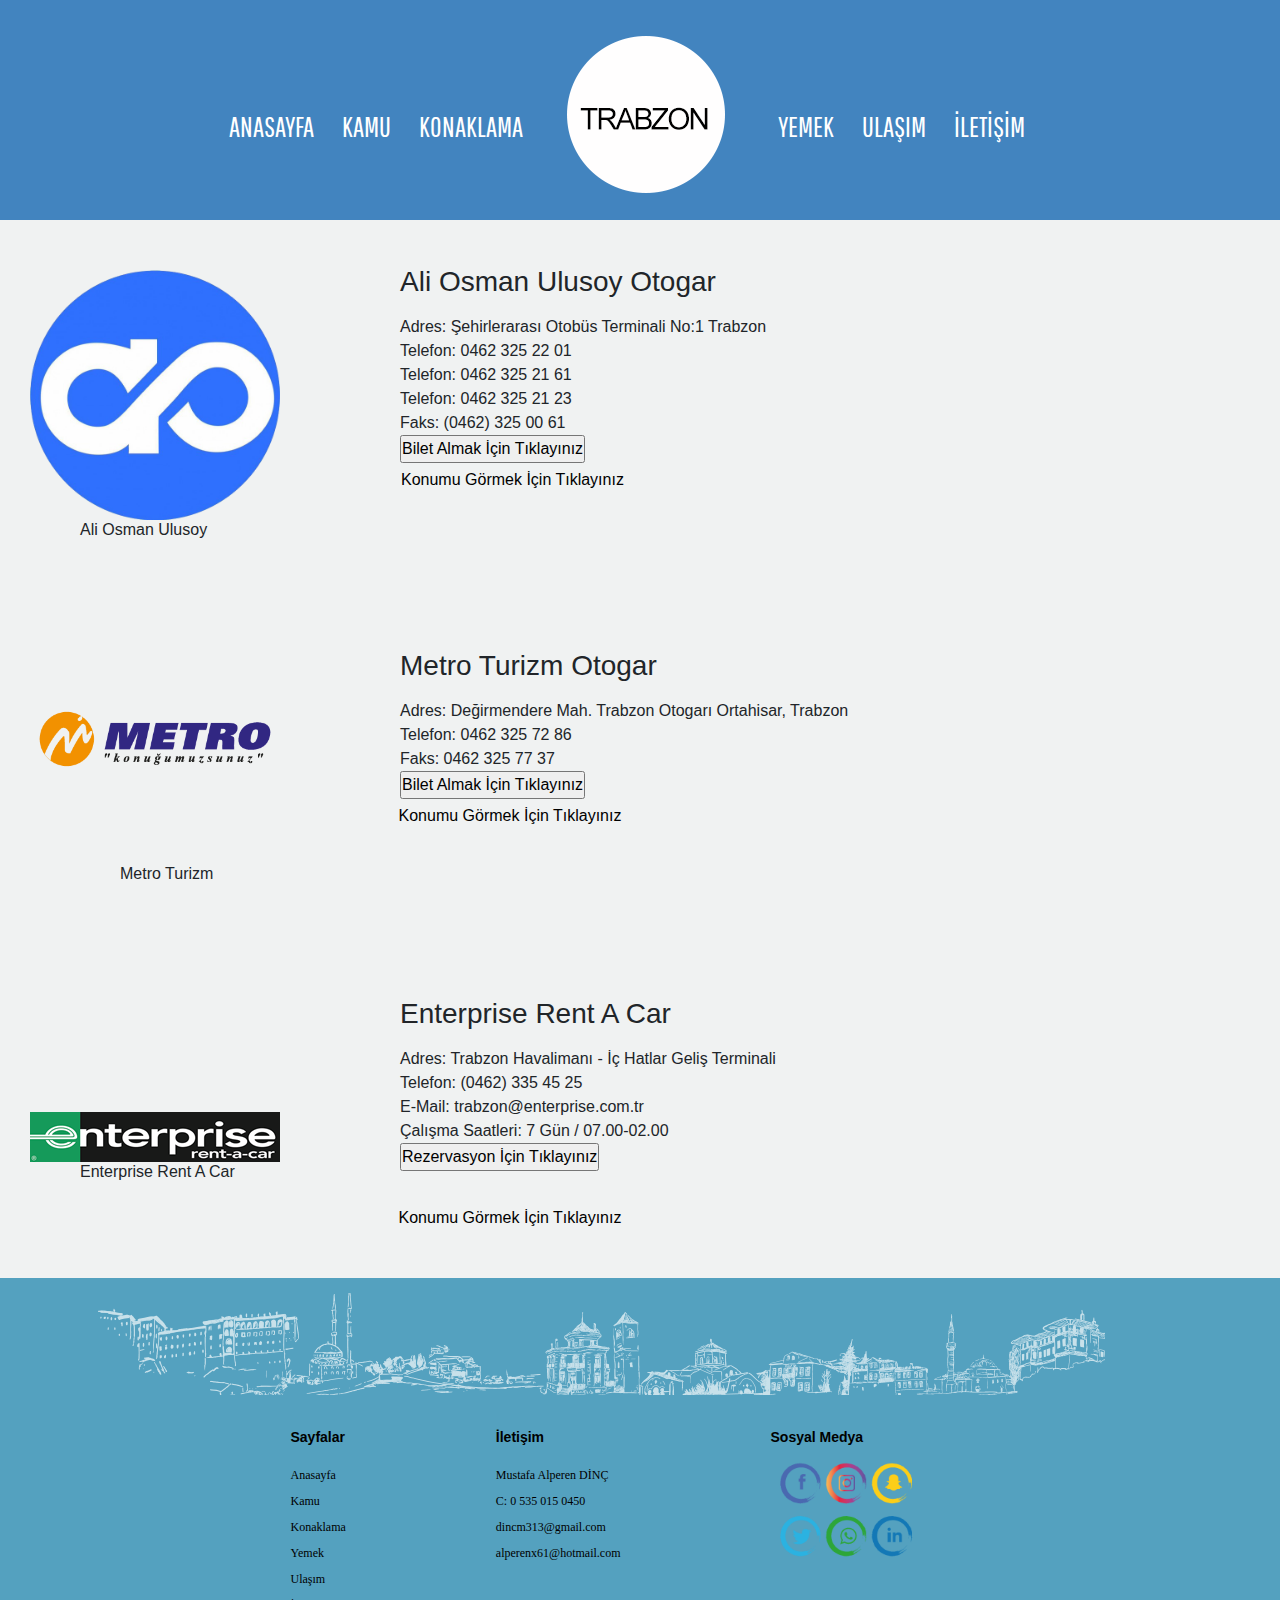
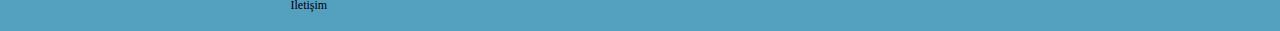
<file: ulasim.html>
<!doctype html>
<html lang="en">

<head>
	<!-- Required meta tags -->
	<meta charset="utf-8">
	<meta name="viewport" content="width=device-width, initial-scale=1, shrink-to-fit=no">
	<link rel="stylesheet" href="ulasim.css" />

	<!-- Bootstrap CSS -->
	<link rel="stylesheet" href="https://stackpath.bootstrapcdn.com/bootstrap/4.3.1/css/bootstrap.min.css"
		integrity="sha384-ggOyR0iXCbMQv3Xipma34MD+dH/1fQ784/j6cY/iJTQUOhcWr7x9JvoRxT2MZw1T" crossorigin="anonymous">
</head>

<body id="body">
	<header>
		<div id="cerceve">
			<div class="container">
				<div class="logo">
					<h1><a target=”_blank” href="https://goo.gl/maps/QLTS3MF5kwDyCmvLA"><img src="img/logo5.png"></a> </h1>
				</div>
				<div class="menu1">
					<nav class="">
						<ul class="menu">
							<li><a href="index.html">ANASAYFA</a></li>
							<li><a href="Kamu.html">KAMU</a></li>
							<li><a href="konaklama.html">KONAKLAMA</a></li>
							<li><a href="yemek.html">YEMEK</a></li>
							<li><a href="ulasim.html">ULAŞIM</a></li>
							<li><a href="iletisim.html">İLETİŞİM</a></li>
						</ul>
					</nav>
				</div>
			</div>
	</header>
	<div class="Kullanim">
		<div class="SikKullanilan">
			<img class="foto" src="img/ulusoy.png" alt="" srcset="">
			<!-- Trigger/Open The Modal -->
			<h6>Ali Osman Ulusoy</h6>
			<!-- The Modal -->
			<div id="myModal" class="modal">

				<!-- Modal content -->
				<div class="modal-content">
					<span class="close">&times;</span>
					<iframe src="https://www.google.com/maps/embed?pb=!1m18!1m12!1m3!1d3010.9450535328588!2d39.729341814914314!3d41.004575827602444!2m3!1f0!2f0!3f0!3m2!1i1024!2i768!4f13.1!3m3!1m2!1s0x40643c44f690f0b5%3A0x5eb178c0175fcab1!2sAli%20Osman%20Ulusoy%20%C5%9Eirketler%20Grubu!5e0!3m2!1str!2str!4v1576494329617!5m2!1str!2str" 
					width="600" height="300" frameborder="0" style="border:0;" allowfullscreen=""></iframe>
				</div>
			</div>
			<div class="kamu1">
				<p>
                    <h3>Ali Osman Ulusoy Otogar</h3>
                </p>
                Adres: Şehirlerarası Otobüs Terminali No:1 Trabzon <br>
                Telefon: 0462 325 22 01 <br>
                Telefon: 0462 325 21 61 <br>
                Telefon: 0462 325 21 23 <br>
                Faks: (0462) 325 00 61 <br>
                <input type="submit" value="Bilet Almak İçin Tıklayınız"
					onclick="window.location='https://www.aliosmanulusoy.com/';" /> <br>
					<button id="myBtn">Konumu Görmek İçin Tıklayınız</button>
		</div>
		<br>
		<br>
		<br>
		<!----------------------------------------------->
		<div class="SikKullanilan1">
			<img class="foto2" src="img/metro.png" alt="" srcset="">
			<!-- Trigger/Open The Modal -->
			<h6>Metro Turizm</h6>
			<!-- The Modal -->
			<div id="myModal1" class="modal1">

				<!-- Modal content -->
				<div class="modal-content1">
					<span class="close1">&times;</span>
					<iframe src="https://www.google.com/maps/embed?pb=!1m18!1m12!1m3!1d12045.819336414734!2d39.75726535365358!3d40.99341699849971!2m3!1f0!2f0!3f0!3m2!1i1024!2i768!4f13.1!3m3!1m2!1s0x0%3A0x4f2bd81faafcc282!2sMetro!5e0!3m2!1str!2str!4v1576494734266!5m2!1str!2str" 
					width="600" height="300" frameborder="0" style="border:0;" allowfullscreen=""></iframe>
				</div>
			</div>
			<div class="kamu2">
                <p>
                    <h3>Metro Turizm Otogar</h3>
                </p>
                Adres: Değirmendere Mah. Trabzon Otogarı Ortahisar, Trabzon <br>
                Telefon: 0462 325 72 86 <br>
                Faks: 0462 325 77 37 <br>
                <input type="submit" value="Bilet Almak İçin Tıklayınız"
					onclick="window.location='https://www.metroturizm.com.tr/trabzon-otobus-bileti';" /> <br>
					<button id="myBtn1">Konumu Görmek İçin Tıklayınız</button>
			</div>
		</div>
		<br>
		<br>
		<!-------------------------------------------------------------------------------->
		<div class="SikKullanilan2">
			<img class="foto3" src="img/kiralama.png" alt="" srcset="">
			<!-- Trigger/Open The Modal -->
			<h6>Enterprise Rent A Car</h6>
			<!-- The Modal -->
			<div id="myModal2" class="modal2">
				<!-- Modal content -->
				<div class="modal-content2">
					<span class="close2">&times;</span>
					<iframe
						src="https://www.google.com/maps/embed?pb=!1m18!1m12!1m3!1d3010.8617674217235!2d39.71705481541397!3d41.006398679301036!2m3!1f0!2f0!3f0!3m2!1i1024!2i768!4f13.1!3m3!1m2!1s0x40643c49995b57eb%3A0xddf06d11e83af08f!2sTrabzon%20Ortahisar%20Belediyesi!5e0!3m2!1str!2str!4v1576410565737!5m2!1str!2str"
						width="600" height="450" frameborder="0" style="border:0;" allowfullscreen=""></iframe>
				</div>
			</div>
			<div class="kamu3">
                <p>
                    <h3>Enterprise Rent A Car</h3>
                </p>
                Adres: Trabzon Havalimanı - İç Hatlar Geliş Terminali <br>
                Telefon: (0462) 335 45 25 <br>
                E-Mail: trabzon@enterprise.com.tr <br>
                Çalışma Saatleri: 7 Gün / 07.00-02.00 <br>
                <input type="submit" value="Rezervasyon İçin Tıklayınız"
                    onclick="window.location='https://www.enterprise.com.tr/trabzon-havalimani-arac-kiralama';" /> <br>
				<button id="myBtn2">Konumu Görmek İçin Tıklayınız</button>
        </div><br>
		<br>
		
	<div class="footer">
		<img class="dene" src="img/suliet_cizim beyaz.png" alt="" srcset="">
		<div class="footer_container">
				<!--kutu-->
				<div id="kutu">
				   <b>Sayfalar</b>
				   <ul>
					<li><a href="index.html" style="color:black">Anasayfa</a></li>
					<li><a href="Kamu.html" style="color:black">Kamu</a></li>
					<li><a href="konaklama.html" style="color:black">Konaklama</a></li>
					<li><a href="yemek.html" style="color:black">Yemek</a></li>
					<li><a href="ulasim.html" style="color:black">Ulaşım</a></li>
					<li><a href="iletisim.html" style="color:black">İletişim</a></li>
				   </ul>
				</div>
				<!--kutu###-->
				<!--kutu-->
				<div id="kutu" style="margin-left:150px;">
				   <b>İletişim</b>
				   <ul>
					  <li>Mustafa Alperen DİNÇ</li>
					  <li>C: 0 535  015  0450</li>
					  <li><span class="userTag"><span class="userTag">dincm313@gmail.com</span></span></li>
					  <li><span class="userTag"><span class="userTag">alperenx61@hotmail.com</span></span></li>
				   </ul>
				</div>
				<!--kutu###-->
				<!--kutu-->
				<div id="kutu" style="margin-left:150px;">
				   <b>Sosyal Medya</b>
				   <ul>
					  <li><img class="medya" src="img/sosyal.png" alt=""></li>
				   </ul>
				</div>
				<!--kutu###-->
			 </div>
			 <!--Footer_container###-->
	</div>
	<!-- Optional JavaScript -->
	<!-- jQuery first, then Popper.js, then Bootstrap JS -->
	<script src="https://code.jquery.com/jquery-3.3.1.slim.min.js"
		integrity="sha384-q8i/X+965DzO0rT7abK41JStQIAqVgRVzpbzo5smXKp4YfRvH+8abtTE1Pi6jizo" crossorigin="anonymous">
	</script>
	<script src="https://cdnjs.cloudflare.com/ajax/libs/popper.js/1.14.7/umd/popper.min.js"
		integrity="sha384-UO2eT0CpHqdSJQ6hJty5KVphtPhzWj9WO1clHTMGa3JDZwrnQq4sF86dIHNDz0W1" crossorigin="anonymous">
	</script>
	<script src="https://stackpath.bootstrapcdn.com/bootstrap/4.3.1/js/bootstrap.min.js"
		integrity="sha384-JjSmVgyd0p3pXB1rRibZUAYoIIy6OrQ6VrjIEaFf/nJGzIxFDsf4x0xIM+B07jRM" crossorigin="anonymous">
	</script>
	<script src="ulasim.js"></script>

</body>

</html>
</file>
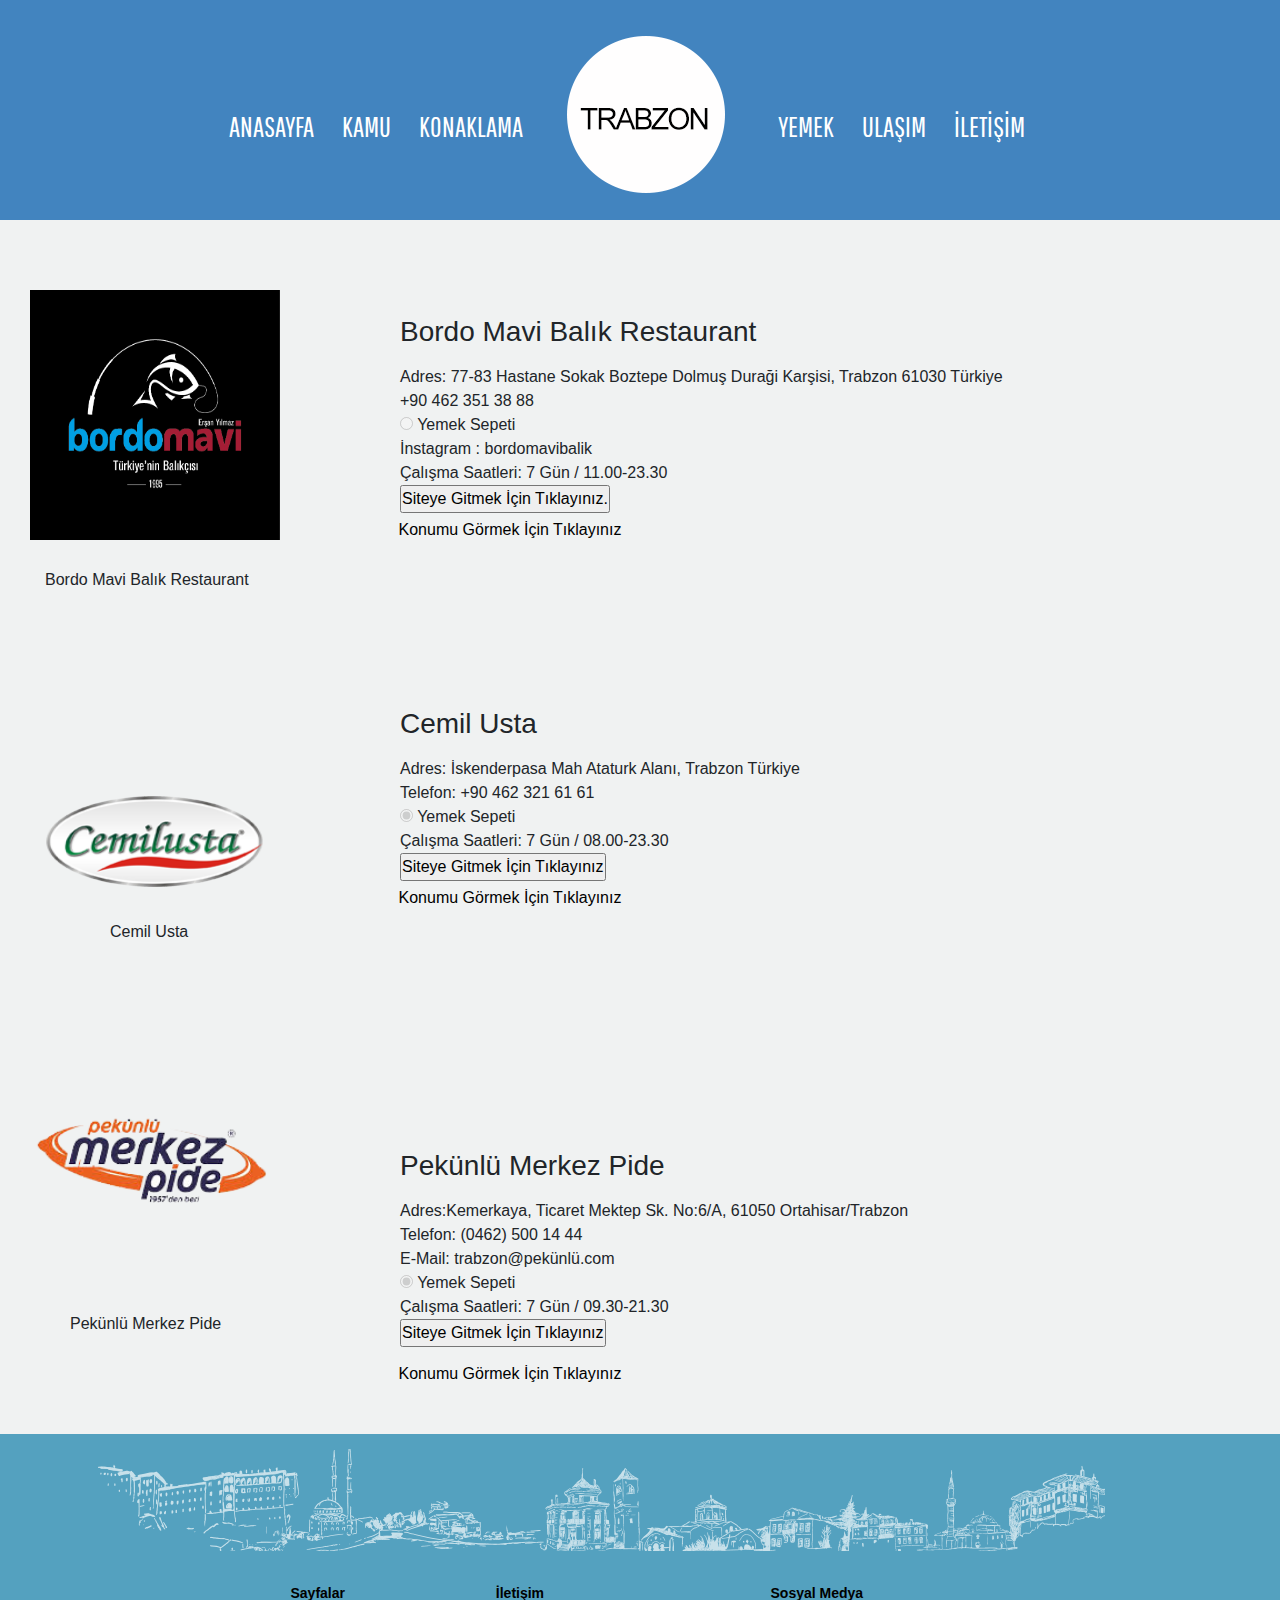
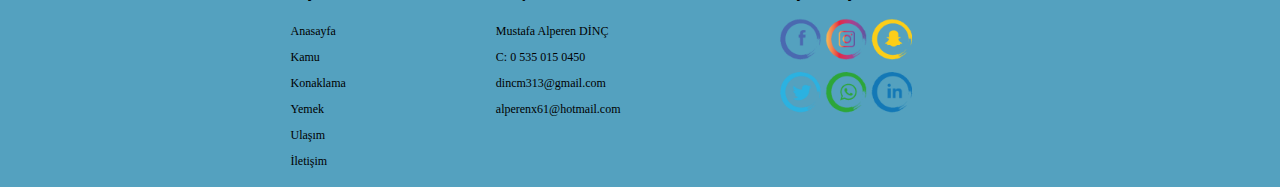
<file: yemek.html>
<!doctype html>
<html lang="en">

<head>
	<!-- Required meta tags -->
	<meta charset="utf-8">
	<meta name="viewport" content="width=device-width, initial-scale=1, shrink-to-fit=no">
	<link rel="stylesheet" href="yemek.css" />

	<!-- Bootstrap CSS -->
	<link rel="stylesheet" href="https://stackpath.bootstrapcdn.com/bootstrap/4.3.1/css/bootstrap.min.css"
		integrity="sha384-ggOyR0iXCbMQv3Xipma34MD+dH/1fQ784/j6cY/iJTQUOhcWr7x9JvoRxT2MZw1T" crossorigin="anonymous">
</head>

<body id="body">
	<header>
		<div id="cerceve">
			<div class="container">
				<div class="logo">
					<h1><a target=”_blank” href="https://goo.gl/maps/QLTS3MF5kwDyCmvLA"><img src="img/logo5.png"></a> </h1>
				</div>
				<div class="menu1">
					<nav class="">
						<ul class="menu">
							<li><a href="index.html">ANASAYFA</a></li>
							<li><a href="Kamu.html">KAMU</a></li>
							<li><a href="konaklama.html">KONAKLAMA</a></li>
							<li><a href="yemek.html">YEMEK</a></li>
							<li><a href="ulasim.html">ULAŞIM</a></li>
							<li><a href="iletisim.html">İLETİŞİM</a></li>
						</ul>
					</nav>
				</div>
			</div>
	</header>
	<div class="Kullanim">
		<div class="SikKullanilan">
			<img class="foto" src="img/bordo.jpg" alt="" srcset="">
			<!-- Trigger/Open The Modal -->
			<h6>Bordo Mavi Balık Restaurant</h6>
			<!-- The Modal -->
			<div id="myModal" class="modal">

				<!-- Modal content -->
				<div class="modal-content">
					<span class="close">&times;</span>
					<iframe src="https://www.google.com/maps/embed?pb=!1m18!1m12!1m3!1d3011.4637218463354!2d39.723751414913814!3d40.993222428300875!2m3!1f0!2f0!3f0!3m2!1i1024!2i768!4f13.1!3m3!1m2!1s0x40643c10c868a6d5%3A0xe50493692076d9d9!2zQm9yZG8gTWF2aSBCYWzEsWstRXLFn2FuIFnEsWxtYXo!5e0!3m2!1str!2str!4v1576503670818!5m2!1str!2str"
					 width="600" height="300" frameborder="0" style="border:0;" allowfullscreen=""></iframe>
				</div>
			</div>
			<div class="kamu1">
				<p>
                    <h3>Bordo Mavi Balık Restaurant</h3>
                </p>
                Adres: 77-83 Hastane Sokak Boztepe Dolmuş Duraği Karşisi, Trabzon 61030 Türkiye <br>
                +90 462 351 38 88 <br>
                <form action="">
                    <input type="radio" name="yemeksepeti" value="yemekSepeti" unchecked disabled> Yemek Sepeti<br>
				  </form>
				İnstagram : bordomavibalik <br>
				Çalışma Saatleri: 7 Gün / 11.00-23.30 <br>
                <input type="submit" value="Siteye Gitmek İçin Tıklayınız."
					onclick="window.location='http://www.bordomavibalik.com/';" /> <br>
					<button id="myBtn">Konumu Görmek İçin Tıklayınız</button>
				</div>
		<!----------------------------------------------->
		<div class="SikKullanilan1">
			<img class="foto4" src="img/yemek.png" alt="" srcset="">
			<!-- Trigger/Open The Modal -->
			<h6>Cemil Usta</h6>
			<!-- The Modal -->
			<div id="myModal1" class="modal1">

				<!-- Modal content -->
				<div class="modal-content1">
					<span class="close1">&times;</span>
					<iframe src="https://www.google.com/maps/embed?pb=!1m18!1m12!1m3!1d3010.8928759019723!2d39.72941461491426!3d41.00571782753208!2m3!1f0!2f0!3f0!3m2!1i1024!2i768!4f13.1!3m3!1m2!1s0x40643c449051fed1%3A0x15376eff3451c0cf!2sCemilusta%20Meydan!5e0!3m2!1str!2str!4v1576503725073!5m2!1str!2str" 
					width="600" height="300" frameborder="0" style="border:0;" allowfullscreen=""></iframe>
				</div>
			</div>
			<div class="kamu2">
                <p>
                    <h3>Cemil Usta</h3>
                </p>
                Adres: İskenderpasa Mah Ataturk Alanı, Trabzon Türkiye <br>
                Telefon: +90 462 321 61 61 <br>
                <form action="">
                    <input type="radio" name="yemeksepeti" value="yemekSepeti" checked disabled> Yemek Sepeti<br>
				  </form>
				  Çalışma Saatleri: 7 Gün / 08.00-23.30 <br>
                <input type="submit" value="Siteye Gitmek İçin Tıklayınız"
					onclick="window.location='https://cemilusta.com.tr/restauran.asp?id=17&b=Cemilusta%20Trabzon%20Meydan%20%DEube';" /> <br>
					<button id="myBtn1">Konumu Görmek İçin Tıklayınız</button>
			</div>
		</div>
		<br>
		<br>
		<br>
		<!-------------------------------------------------------------------------------->
		<div class="SikKullanilan2">
			<img class="foto2" src="img/yemek3.png" alt="" srcset="">
			<!-- Trigger/Open The Modal -->
			<h6>Pekünlü Merkez Pide</h6>
			<!-- The Modal -->
			<div id="myModal2" class="modal2">
				<!-- Modal content -->
				<div class="modal-content2">
					<span class="close2">&times;</span>
					<iframe src="https://www.google.com/maps/embed?pb=!1m18!1m12!1m3!1d3010.9133176137134!2d39.725788414914334!3d41.005270427559644!2m3!1f0!2f0!3f0!3m2!1i1024!2i768!4f13.1!3m3!1m2!1s0x40643c444a4fdcdb%3A0xcccfe814009f0410!2sPek%C3%BCnl%C3%BC%20Merkez%20Pide%20-%20Meydan%20%C5%9Eb.!5e0!3m2!1str!2str!4v1576503753817!5m2!1str!2str" 
					width="600" height="300" frameborder="0" style="border:0;" allowfullscreen=""></iframe>
				</div>
			</div>
			<div class="kamu3">
                <p>
                    <h3>Pekünlü Merkez Pide</h3>
                </p>
                Adres:Kemerkaya, Ticaret Mektep Sk. No:6/A, 61050 Ortahisar/Trabzon <br>
                Telefon: (0462) 500 14 44 <br>
				E-Mail: trabzon@pekünlü.com <br>
				<form action="">
                    <input type="radio" name="yemeksepeti" value="yemekSepeti" checked disabled> Yemek Sepeti<br>
				  </form>
				Çalışma Saatleri: 7 Gün / 09.30-21.30 <br>
                <input type="submit" value="Siteye Gitmek İçin Tıklayınız"
                    onclick="window.location='http://www.pekunlumerkezpide.com/';" /> <br>
				<button id="myBtn2">Konumu Görmek İçin Tıklayınız</button>
        </div><br>
		<br>
		
	<div class="footer">
		<img class="dene" src="img/suliet_cizim beyaz.png" alt="" srcset="">
		<div class="footer_container">
				<!--kutu-->
				<div id="kutu">
				   <b>Sayfalar</b>
				   <ul>
					<li><a href="index.html" style="color:black">Anasayfa</a></li>
					<li><a href="Kamu.html" style="color:black">Kamu</a></li>
					<li><a href="konaklama.html" style="color:black">Konaklama</a></li>
					<li><a href="yemek.html" style="color:black">Yemek</a></li>
					<li><a href="ulasim.html" style="color:black">Ulaşım</a></li>
					<li><a href="iletisim.html" style="color:black">İletişim</a></li>
				   </ul>
				</div>
				<!--kutu###-->
				<!--kutu-->
				<div id="kutu" style="margin-left:150px;">
				   <b>İletişim</b>
				   <ul>
					  <li>Mustafa Alperen DİNÇ</li>
					  <li>C: 0 535  015  0450</li>
					  <li><span class="userTag"><span class="userTag">dincm313@gmail.com </span></span></li>
					  <li><span class="userTag"><span class="userTag">alperenx61@hotmail.com</span></span></li>
				   </ul>
				</div>
				<!--kutu###-->
				<!--kutu-->
				<div id="kutu" style="margin-left:150px;">
				   <b>Sosyal Medya</b>
				   <ul>
					  <li><img class="medya" src="img/sosyal.png" alt=""></li>
				   </ul>
				</div>
				<!--kutu###-->
			 </div>
			 <!--Footer_container###-->
	</div>
	<!-- Optional JavaScript -->
	<!-- jQuery first, then Popper.js, then Bootstrap JS -->
	<script src="https://code.jquery.com/jquery-3.3.1.slim.min.js"
		integrity="sha384-q8i/X+965DzO0rT7abK41JStQIAqVgRVzpbzo5smXKp4YfRvH+8abtTE1Pi6jizo" crossorigin="anonymous">
	</script>
	<script src="https://cdnjs.cloudflare.com/ajax/libs/popper.js/1.14.7/umd/popper.min.js"
		integrity="sha384-UO2eT0CpHqdSJQ6hJty5KVphtPhzWj9WO1clHTMGa3JDZwrnQq4sF86dIHNDz0W1" crossorigin="anonymous">
	</script>
	<script src="https://stackpath.bootstrapcdn.com/bootstrap/4.3.1/js/bootstrap.min.js"
		integrity="sha384-JjSmVgyd0p3pXB1rRibZUAYoIIy6OrQ6VrjIEaFf/nJGzIxFDsf4x0xIM+B07jRM" crossorigin="anonymous">
	</script>
	<script src="yemek.js"></script>

</body>

</html>
</file>
<file: index.css>
@import url(http://fonts.googleapis.com/css?family=Pathway+Gothic+One);
@import url(http://fonts.googleapis.com/css?family=Open+Sans+Condensed:300);


ul {
	/* Ul stili*/
	padding: 0;
	margin: 0;
	list-style: none;
}

header h1 {
	/* Logo*/
	position: absolute;
	float: none;
	width: 167px;
	top: 31px;
	left: 50%;
	margin-left: -84px;
	height: 168px;
	z-index: 999;

}

header h1 a img {
	display: block;
}

#body {
	/* arka plan*/
	background-color:  #f0f2f2;
}

.menu1 {
	position: relative;
	padding-left: 144px;
	padding-top: 97px;
}

nav>.menu {
	text-align: center;
}

nav {
	position: relative;
	padding: 0px 0 0 0;
}

.menu ul {
	position: absolute;
	top: -999px;
	display: none;
}

.menu li {
	float: left;
	position: relative;
}

.menu>li {
	float: left;
	position: relative;
}

.menu>li:first-child+li+li {
	margin-right: 227px;
}

.menu>li+li {
	margin-left: 28px;
}

.menu>li>a {
	text-transform: uppercase;
	font-size: 28px;
	font-family: 'Pathway Gothic One', sans-serif;
	color: #fff;
	position: relative;
	font-weight: 300px;
	line-height: 28px;
	z-index: 999;
	position: relative;
}

.container {
	margin-left: auto;
	margin-right: auto;
	width: 1152px;
}

.logo {
	display: inline;
	float: left;
	position: relative;
	margin-left: -3px;
	margin-right: 12px;
}

.container .logo {
	width: 1128px;
}

#cerceve {
	border: 0px solid black;
	height: 220px;
	background-color: #4284BF;
}

.SikKullanilan {
	border: solid black 0px;
	margin-top: 50px;
	margin-left: 100px;
	height: 250px;
	width: 250px;
}

.SikKullanilan1 {
	border: solid black 0px;
	margin-top: 50px;
	margin-left: 500px;
	height: 250px;
	width: 250px;
	margin-top: -250px;
}

.SikKullanilan2 {
	border: solid black 0px;
	margin-top: 50px;
	margin-left: 900px;
	height: 250px;
	width: 250px;
	margin-top: -250px;
}

.SikKullanilan3 {
	border: solid black 0px;
	margin-top: 50px;
	margin-left: 100px;
	height: 250px;
	width: 250px;
	margin-top: 50px;
}

.SikKullanilan4 {
	border: solid black 0px;
	margin-top: 50px;
	margin-left: 500px;
	height: 250px;
	width: 250px;
	margin-top: -250px;
}

.SikKullanilan5 {
	border: solid black 0px;
	margin-top: 50px;
	margin-left: 900px;
	height: 250px;
	width: 250px;
	margin-top: -250px;
}

.SikKullanilan6 {
	border: solid black 0px;
	margin-top: 50px;
	margin-left: 100px;
	height: 250px;
	width: 250px;

}

.SikKullanilan7 {
	border: solid black 0px;
	margin-top: 50px;
	margin-left: 500px;
	height: 250px;
	width: 250px;
	margin-top: -250px;
}

.SikKullanilan8 {
	border: solid black 0px;
	margin-top: 50px;
	margin-left: 900px;
	height: 250px;
	width: 250px;
	margin-top: -250px;
}

.Kullanim h5 {
	margin-top: 250px;

}

.iletisim {
	border: 0px solid black;
	padding: 8px;
	margin-left: 400px;
	width: 550px;
	background-color: #58a8d9;
}

.Kullanim h1 {
	margin-left: 450px;
}

.footer {
		background: #54a1bf;
		width: 1349px;
		height: 339px;
		float: left;
		color: black;
		font-family: arial;
	}

	.footer #kutu b {
		font-size: 14px;
	}

	* {
		margin: 0px;
		padding: 0px;
	}

	.footer_container {
		width: 768px;
		height: 175px;
		margin: 30px auto;
	}

	.footer ul {
		list-style-type: none;
		margin: 17px 0;
		padding: 0px;
	}

	.footer #kutu {
		width: auto;
		height: 125px;
		float: left;
	}

	.footer ul li {
		float: left;
		font-family: tahoma;
		font-size: 12px;
		margin-bottom: 8px;
		clear: left;
		color:black;
	}

	.footer #kutu:last-child li {
		float: left;
		clear: none;
		margin-right: 10px;
	}

.sayfalar {
	margin-left: 100px;
	-moz-text-decoration-style: double;
}

body {
	font-family: Arial, Helvetica, sans-serif;
}

/* The Modal (background) */
.modal {
	display: none;
	/* Hidden by default */
	position: fixed;
	/* Stay in place */
	z-index: 1;
	/* Sit on top */
	padding-top: 100px;
	/* Location of the box */
	left: 0;
	top: 0;
	width: 100%;
	/* Full width */
	height: 100%;
	/* Full height */
	overflow: auto;
	/* Enable scroll if needed */
	background-color: rgb(0, 0, 0);
	/* Fallback color */
	background-color: rgba(0, 0, 0, 0.4);
	/* Black w/ opacity */
}

/* Modal Content */
.modal-content {
	background-color: #fefefe;
	margin: auto;
	padding: 20px;
	border: 1px solid #888;
	width: 80%;
}

/* The Close Button */
.close {
	color: #aaaaaa;
	float: center;
	font-size: 28px;
	font-weight: bold;
}

.close:hover,
.close:focus {
	color: #000;
	text-decoration: none;
	cursor: pointer;
}

#myBtn {
	margin-top: 5px;
	background-color:  #f0f2f2;
	border-style: none;
}

/* The Modal (background) */
.modal1 {
	display: none;
	/* Hidden by default */
	position: fixed;
	/* Stay in place */
	z-index: 1;
	/* Sit on top */
	padding-top: 100px;
	/* Location of the box */
	left: 0;
	top: 0;
	width: 100%;
	/* Full width */
	height: 100%;
	/* Full height */
	overflow: auto;
	/* Enable scroll if needed */
	background-color: rgb(0, 0, 0);
	/* Fallback color */
	background-color: rgba(0, 0, 0, 0.4);
	/* Black w/ opacity */
}

/* Modal Content */
.modal-content1 {
	background-color:  #f0f2f2;
	margin: auto;
	padding: 20px;
	border: 1px solid #888;
	width: 80%;
}

/* The Close Button */
.close1 {
	color: #aaaaaa;
	float: right;
	font-size: 28px;
	font-weight: bold;
}

.close1:hover,
.close1:focus {
	color: #000;
	text-decoration: none;
	cursor: pointer;
}

#myBtn1 {
	margin-top: 5px;
	margin-left: 60px;
	background-color:  #f0f2f2;
	border-style: none;
}

.foto {
	height: 250px;
	width: 250px;
}

.foto2 {
	height: 250px;
	width: 250px;
}

/* The Modal (background) */
.modal2 {
	display: none;
	/* Hidden by default */
	position: fixed;
	/* Stay in place */
	z-index: 1;
	/* Sit on top */
	padding-top: 100px;
	/* Location of the box */
	left: 0;
	top: 0;
	width: 100%;
	/* Full width */
	height: 100%;
	/* Full height */
	overflow: auto;
	/* Enable scroll if needed */
	background-color: rgb(0, 0, 0);
	/* Fallback color */
	background-color: rgba(0, 0, 0, 0.4);
	/* Black w/ opacity */
}

/* Modal Content */
.modal-content2 {
	background-color:  #f0f2f2;
	margin: auto;
	padding: 20px;
	border: 1px solid #888;
	width: 80%;
}

/* The Close Button */
.close2 {
	color: #aaaaaa;
	float: right;
	font-size: 28px;
	font-weight: bold;
}

.close2:hover,
.close2:focus {
	color: #000;
	text-decoration: none;
	cursor: pointer;
}

#myBtn2 {
	margin-top: 5px;
	background-color:  #f0f2f2;
	border-style: none;
	margin-left: -10px;
	width: 300px;
}

/* The Modal (background) */
.modal3 {
	display: none;
	/* Hidden by default */
	position: fixed;
	/* Stay in place */
	z-index: 1;
	/* Sit on top */
	padding-top: 100px;
	/* Location of the box */
	left: 0;
	top: 0;
	width: 100%;
	/* Full width */
	height: 100%;
	/* Full height */
	overflow: auto;
	/* Enable scroll if needed */
	background-color: rgb(0, 0, 0);
	/* Fallback color */
	background-color: rgba(0, 0, 0, 0.4);
	/* Black w/ opacity */
}

/* Modal Content */
.modal-content3 {
	background-color:  #f0f2f2;
	margin: auto;
	padding: 20px;
	border: 1px solid #888;
	width: 80%;
}

/* The Close Button */
.close3 {
	color: #aaaaaa;
	float: right;
	font-size: 28px;
	font-weight: bold;
}

.close3:hover,
.close3:focus {
	color: #000;
	text-decoration: none;
	cursor: pointer;
}

#myBtn3 {
	margin-top: 5px;
	background-color:  #f0f2f2;
	border-style: none;
	margin-left: 60px;
}

.modal4 {
	display: none;
	/* Hidden by default */
	position: fixed;
	/* Stay in place */
	z-index: 1;
	/* Sit on top */
	padding-top: 100px;
	/* Location of the box */
	left: 0;
	top: 0;
	width: 100%;
	/* Full width */
	height: 100%;
	/* Full height */
	overflow: auto;
	/* Enable scroll if needed */
	background-color: rgb(0, 0, 0);
	/* Fallback color */
	background-color: rgba(0, 0, 0, 0.4);
	/* Black w/ opacity */
}

/* Modal Content */
.modal-content4 {
	background-color:  #f0f2f2;
	margin: auto;
	padding: 20px;
	border: 1px solid #888;
	width: 80%;
}

/* The Close Button */
.close4 {
	color: #aaaaaa;
	float: right;
	font-size: 28px;
	font-weight: bold;
}

.close4:hover,
.close4:focus {
	color: #000;
	text-decoration: none;
	cursor: pointer;
}

#myBtn4 {
	margin-top: 5px;
	background-color:  #f0f2f2;
	border-style: none;
	margin-left: 60px;
}

.modal5 {
	display: none;
	/* Hidden by default */
	position: fixed;
	/* Stay in place */
	z-index: 1;
	/* Sit on top */
	padding-top: 100px;
	/* Location of the box */
	left: 0;
	top: 0;
	width: 100%;
	/* Full width */
	height: 100%;
	/* Full height */
	overflow: auto;
	/* Enable scroll if needed */
	background-color: rgb(0, 0, 0);
	/* Fallback color */
	background-color: rgba(0, 0, 0, 0.4);
	/* Black w/ opacity */
}

/* Modal Content */
.modal-content5 {
	background-color:  #f0f2f2;
	margin: auto;
	padding: 20px;
	border: 1px solid #888;
	width: 80%;
}

/* The Close Button */
.close5 {
	color: #aaaaaa;
	float: right;
	font-size: 28px;
	font-weight: bold;
}

.close5:hover,
.close5:focus {
	color: #000;
	text-decoration: none;
	cursor: pointer;
}

#myBtn5 {
	margin-top: 100px;
	background-color:  #f0f2f2;
	border-style: none;
	margin-left: 60px;
}

.kira {
	margin-top: 100px;
}

.modal6 {
	display: none;
	/* Hidden by default */
	position: fixed;
	/* Stay in place */
	z-index: 1;
	/* Sit on top */
	padding-top: 100px;
	/* Location of the box */
	left: 0;
	top: 0;
	width: 100%;
	/* Full width */
	height: 100%;
	/* Full height */
	overflow: auto;
	/* Enable scroll if needed */
	background-color: rgb(0, 0, 0);
	/* Fallback color */
	background-color: rgba(0, 0, 0, 0.4);
	/* Black w/ opacity */
}

/* Modal Content */
.modal-content6 {
	background-color:  #f0f2f2;
	margin: auto;
	padding: 20px;
	border: 1px solid #888;
	width: 80%;
}

/* The Close Button */
.close6 {
	color: #aaaaaa;
	float: right;
	font-size: 28px;
	font-weight: bold;
}

.close6:hover,
.close6:focus {
	color: #000;
	text-decoration: none;
	cursor: pointer;
}

#myBtn6 {
	margin-top: 5px;
	background-color:  #f0f2f2;
	border-style: none;
	margin-left: 40px;
}

.otel2 {
	margin-left: -40px;
	margin-top: 40px;
}

.modal7 {
	display: none;
	/* Hidden by default */
	position: fixed;
	/* Stay in place */
	z-index: 1;
	/* Sit on top */
	padding-top: 100px;
	/* Location of the box */
	left: 0;
	top: 0;
	width: 100%;
	/* Full width */
	height: 100%;
	/* Full height */
	overflow: auto;
	/* Enable scroll if needed */
	background-color: rgb(0, 0, 0);
	/* Fallback color */
	background-color: rgba(0, 0, 0, 0.4);
	/* Black w/ opacity */
}

/* Modal Content */
.modal-content7 {
	background-color:  #f0f2f2;
	margin: auto;
	padding: 20px;
	border: 1px solid #888;
	width: 80%;
}

/* The Close Button */
.close7 {
	color: #aaaaaa;
	float: right;
	font-size: 28px;
	font-weight: bold;
}

.close7:hover,
.close7:focus {
	color: #000;
	text-decoration: none;
	cursor: pointer;
}

#myBtn7 {
	margin-top: 30px;
	background-color:  #f0f2f2;
	border-style: none;
	margin-left: 20px;
}

.otel3 {
	height: 200px;
	width: 200px;
	margin-left: 50px;
	margin-top: 10px;
}

.modal8 {
	display: none;
	/* Hidden by default */
	position: fixed;
	/* Stay in place */
	z-index: 1;
	/* Sit on top */
	padding-top: 100px;
	/* Location of the box */
	left: 0;
	top: 0;
	width: 100%;
	/* Full width */
	height: 100%;
	/* Full height */
	overflow: auto;
	/* Enable scroll if needed */
	background-color: rgb(0, 0, 0);
	/* Fallback color */
	background-color: rgba(0, 0, 0, 0.4);
	/* Black w/ opacity */
}

/* Modal Content */
.modal-content8 {
	background-color: #f0f2f2;
	margin: auto;
	padding: 20px;
	border: 1px solid #888;
	width: 80%;
}

/* The Close Button */
.close8 {
	color: #aaaaaa;
	float: right;
	font-size: 28px;
	font-weight: bold;
}

.close8:hover,
.close8:focus {
	color: #000;
	text-decoration: none;
	cursor: pointer;
}

#myBtn8 {
	margin-top: 15px;
	background-color:  #f0f2f2;
	border-style: none;
	margin-left: 70px;
}
.medya{
    height: 150px;
    width: 150px;
    border: solid 0px black;
margin-top: -25px;
}
	.body {
		height: 100%;
		width: 100%;
	  background-color:white;
	}
</file>
<file: kamu.css>
@import url(http://fonts.googleapis.com/css?family=Pathway+Gothic+One);
@import url(http://fonts.googleapis.com/css?family=Open+Sans+Condensed:300);

ul {
	/* Ul stili*/
	padding: 0;
	margin: 0;
	list-style: none;
}

header h1 {
	/* Logo*/
	position: absolute;
	float: none;
	width: 167px;
	top: 31px;
	left: 50%;
	margin-left: -84px;
	height: 168px;
	z-index: 999;

}

header h1 a img {
	display: block;
}

#body {
	/* arka plan*/
	background-color: #f0f2f2;
}

.menu1 {
	position: relative;
	padding-left: 144px;
	padding-top: 97px;
}

nav>.menu {
	text-align: center;
}

nav {
	position: relative;
	padding: 0px 0 0 0;
}

.menu ul {
	position: absolute;
	top: -999px;
	display: none;
}

.menu li {
	float: left;
	position: relative;
}

.menu>li {
	float: left;
	position: relative;
}

.menu>li:first-child+li+li {
	margin-right: 227px;
}

.menu>li+li {
	margin-left: 28px;
}

.menu>li>a {
	text-transform: uppercase;
	font-size: 28px;
	font-family: 'Pathway Gothic One', sans-serif;
	color: #fff;
	position: relative;
	font-weight: 300px;
	line-height: 28px;
	z-index: 999;
	position: relative;
}

.container {
	margin-left: auto;
	margin-right: auto;
	width: 1152px;
}

.logo {
	display: inline;
	float: left;
	position: relative;
	margin-left: -3px;
	margin-right: 12px;
}

.container .logo {
	width: 1128px;
}

#cerceve {
	border: 0px solid black;
	height: 220px;
	background-color: #4284BF;
}

.SikKullanilan {
	border: solid black 0px;
	height: 250px;
    width: 250px;
    margin-top: 50px;
}

.SikKullanilan1 {
	border: solid black 0px;
	height: 250px;
    width: 250px;
    margin-top: 100px;
}

.SikKullanilan2 {
	border: solid black 0px;
	height: 250px;
    width: 250px;
    margin-top: 150px;
}

.footer {
    background: #54a1bf;
    width: 1349px;
    height: 353px;
    float: left;
    color:black;
	font-family: arial;
	margin-top: 75px;
}

.footer #kutu b {
    font-size: 14px;
}

* {
    margin: 0px;
    padding: 0px;
}

.footer_container {
    width: 768px;
    height: 175px;
    margin: 30px auto;
}

.footer ul {
    list-style-type: none;
    margin: 17px 0;
    padding: 0px;
}

.footer #kutu {
    width: auto;
    height: 125px;
    float: left;
}

.footer ul li {
    float: left;
    font-family: tahoma;
    font-size: 12px;
    margin-bottom: 8px;
    clear: left;
    color:black;
}

.footer #kutu:last-child li {
    float: left;
    clear: none;
    margin-right: 10px;
}
/* The Modal (background) */
.modal {
	display: none;
	/* Hidden by default */
	position: fixed;
	/* Stay in place */
	z-index: 1;
	/* Sit on top */
	padding-top: 100px;
	/* Location of the box */
	left: 0;
	top: 0;
	width: 100%;
	/* Full width */
	height: 100%;
	/* Full height */
	overflow: auto;
	/* Enable scroll if needed */
	background-color: rgb(0, 0, 0);
	/* Fallback color */
	background-color: rgba(0, 0, 0, 0.4);
	/* Black w/ opacity */
}

/* Modal Content */
.modal-content {
	background-color: #fefefe;
	margin: auto;
	padding: 20px;
	border: 1px solid #888;
	width: 80%;
}

/* The Close Button */
.close {
	color: #aaaaaa;
	float: right;
	font-size: 28px;
	font-weight: bold;
}

.close:hover,
.close:focus {
	color: #000;
	text-decoration: none;
	cursor: pointer;
}

#myBtn {
	margin-top: -150px;
	background-color:  #f0f2f2;
	border-style: none;
	margin-left: -40px;
	width: 300px;
}

/* The Modal (background) */
.modal1 {
	display: none;
	/* Hidden by default */
	position: fixed;
	/* Stay in place */
	z-index: 1;
	/* Sit on top */
	padding-top: 100px;
	/* Location of the box */
	left: 0;
	top: 0;
	width: 100%;
	/* Full width */
	height: 100%;
	/* Full height */
	overflow: auto;
	/* Enable scroll if needed */
	background-color: rgb(0, 0, 0);
	/* Fallback color */
	background-color: rgba(0, 0, 0, 0.4);
	/* Black w/ opacity */
}

/* Modal Content */
.modal-content1 {
	background-color: #fefefe;
	margin: auto;
	padding: 20px;
	border: 1px solid #888;
	width: 80%;
}

/* The Close Button */
.close1 {
	color: #aaaaaa;
	float: right;
	font-size: 28px;
	font-weight: bold;
}

.close1:hover,
.close1:focus {
	color: #000;
	text-decoration: none;
	cursor: pointer;
}

#myBtn1 {
	margin-top: 5px;
	margin-left: -40px;
	background-color:  #f0f2f2;
	border-style: none;
	width: 300px;
}

.foto {
	height: 250px;
	width: 250px;
}

.foto2 {
	height: 250px;
	width: 250px;
}

/* The Modal (background) */
.modal2 {
	display: none;
	/* Hidden by default */
	position: fixed;
	/* Stay in place */
	z-index: 1;
	/* Sit on top */
	padding-top: 100px;
	/* Location of the box */
	left: 0;
	top: 0;
	width: 100%;
	/* Full width */
	height: 100%;
	/* Full height */
	overflow: auto;
	/* Enable scroll if needed */
	background-color: rgb(0, 0, 0);
	/* Fallback color */
	background-color: rgba(0, 0, 0, 0.4);
	/* Black w/ opacity */
}

/* Modal Content */
.modal-content2 {
	background-color: #fefefe;
	margin: auto;
	padding: 20px;
	border: 1px solid #888;
	width: 80%;
}

/* The Close Button */
.close2 {
	color: #aaaaaa;
	float: right;
	font-size: 28px;
	font-weight: bold;
}

.close2:hover,
.close2:focus {
	color: #000;
	text-decoration: none;
	cursor: pointer;
}

#myBtn2 {
	margin-top: 5px;
	background-color:  #f0f2f2;
	border-style: none;
	margin-left: -40px;
	width: 300px;
}
.kamu3{
	border: solid 0px black;
	width: 750px;
	margin-left: 400px;
	margin-top: -290px;
}
.kamu2{
	border: solid 0px black;
	width: 750px;
	margin-left: 400px;
	margin-top: -280px;
}
.kamu1{
	border: solid 0px black;
	width: 750px;
	margin-left: 400px;
	margin-top: -290px;
}
.dene{
	margin-top: 15px;
}
.medya{
    height: 150px;
    width: 150px;
    border: solid 0px black;
margin-top: -25px;
}
.SikKullanilan h6{
	margin-left: 20px;
	width: 300px;
}
.SikKullanilan1 h6{
	margin-left: 65px;
}
</file>
<file: konaklama.css>
@import url(http://fonts.googleapis.com/css?family=Pathway+Gothic+One);
@import url(http://fonts.googleapis.com/css?family=Open+Sans+Condensed:300);

ul {
	/* Ul stili*/
	padding: 0;
	margin: 0;
	list-style: none;
}

header h1 {
	/* Logo*/
	position: absolute;
	float: none;
	width: 167px;
	top: 31px;
	left: 50%;
	margin-left: -84px;
	height: 168px;
	z-index: 999;

}

header h1 a img {
	display: block;
}

#body {
	/* arka plan*/
	background-color: #f0f2f2;
}

.menu1 {
	position: relative;
	padding-left: 144px;
	padding-top: 97px;
}

nav>.menu {
	text-align: center;
}

nav {
	position: relative;
	padding: 0px 0 0 0;
}

.menu ul {
	position: absolute;
	top: -999px;
	display: none;
}

.menu li {
	float: left;
	position: relative;
}

.menu>li {
	float: left;
	position: relative;
}

.menu>li:first-child+li+li {
	margin-right: 227px;
}

.menu>li+li {
	margin-left: 28px;
}

.menu>li>a {
	text-transform: uppercase;
	font-size: 28px;
	font-family: 'Pathway Gothic One', sans-serif;
	color: #fff;
	position: relative;
	font-weight: 300px;
	line-height: 28px;
	z-index: 999;
	position: relative;
}

.container {
	margin-left: auto;
	margin-right: auto;
	width: 1152px;
}

.logo {
	display: inline;
	float: left;
	position: relative;
	margin-left: -3px;
	margin-right: 12px;
}

.container .logo {
	width: 1128px;
}

#cerceve {
	border: 0px solid black;
	height: 220px;
	background-color: #4284BF;
}

.SikKullanilan {
	border: solid black 0px;
	height: 250px;
    width: 250px;
    margin-top: 50px;
}

.SikKullanilan1 {
	border: solid black 0px;
	height: 250px;
    width: 250px;
    margin-top: 100px;
}

.SikKullanilan2 {
	border: solid black 0px;
	height: 250px;
    width: 250px;
    margin-top: 150px;
}

.footer {
    background: #54a1bf;
    width: 1349px;
    height: 353px;
    float: left;
    color:black;
	font-family: arial;
	margin-top: 150px;
}

.footer #kutu b {
    font-size: 14px;
}

* {
    margin: 0px;
    padding: 0px;
}

.footer_container {
    width: 768px;
    height: 175px;
    margin: 30px auto;
}

.footer ul {
    list-style-type: none;
    margin: 17px 0;
    padding: 0px;
}

.footer #kutu {
    width: auto;
    height: 125px;
    float: left;
}

.footer ul li {
    float: left;
    font-family: tahoma;
    font-size: 12px;
    margin-bottom: 8px;
    clear: left;
    color:black;
}

.footer #kutu:last-child li {
    float: left;
    clear: none;
    margin-right: 10px;
}
/* The Modal (background) */
.modal {
	display: none;
	/* Hidden by default */
	position: fixed;
	/* Stay in place */
	z-index: 1;
	/* Sit on top */
	padding-top: 100px;
	/* Location of the box */
	left: 0;
	top: 0;
	width: 100%;
	/* Full width */
	height: 100%;
	/* Full height */
	overflow: auto;
	/* Enable scroll if needed */
	background-color: rgb(0, 0, 0);
	/* Fallback color */
	background-color: rgba(0, 0, 0, 0.4);
	/* Black w/ opacity */
}

/* Modal Content */
.modal-content {
	background-color: #fefefe;
	margin: auto;
	padding: 20px;
	border: 1px solid #888;
	width: 80%;
}

/* The Close Button */
.close {
	color: #aaaaaa;
	float: right;
	font-size: 28px;
	font-weight: bold;
}

.close:hover,
.close:focus {
	color: #000;
	text-decoration: none;
	cursor: pointer;
}

#myBtn {
	margin-top: 5px;
	background-color: #f0f2f2;
	border-style: none;
	margin-left: -2px;
}

/* The Modal (background) */
.modal1 {
	display: none;
	/* Hidden by default */
	position: fixed;
	/* Stay in place */
	z-index: 1;
	/* Sit on top */
	padding-top: 100px;
	/* Location of the box */
	left: 0;
	top: 0;
	width: 100%;
	/* Full width */
	height: 100%;
	/* Full height */
	overflow: auto;
	/* Enable scroll if needed */
	background-color: rgb(0, 0, 0);
	/* Fallback color */
	background-color: rgba(0, 0, 0, 0.4);
	/* Black w/ opacity */
}

/* Modal Content */
.modal-content1 {
	background-color: #fefefe;
	margin: auto;
	padding: 20px;
	border: 1px solid #888;
	width: 80%;
}

/* The Close Button */
.close1 {
	color: #aaaaaa;
	float: right;
	font-size: 28px;
	font-weight: bold;
}

.close1:hover,
.close1:focus {
	color: #000;
	text-decoration: none;
	cursor: pointer;
}

#myBtn1 {
    width: 200px;
	margin-top: 5px;
	margin-left: -90px;
	background-color: #f0f2f2;
	border-style: none;
	width: 400px;
}

.foto {
	background-color: #f0f2f2;
    margin-left: 30px;
	height: 250px;
	width: 250px;
}

.foto2 {
    margin-left: 30px;
	height: 250px;
	width: 250px;
}

/* The Modal (background) */
.modal2 {
	display: none;
	/* Hidden by default */
	position: fixed;
	/* Stay in place */
	z-index: 1;
	/* Sit on top */
	padding-top: 100px;
	/* Location of the box */
	left: 0;
	top: 0;
	width: 100%;
	/* Full width */
	height: 100%;
	/* Full height */
	overflow: auto;
	/* Enable scroll if needed */
	background-color: rgb(0, 0, 0);
	/* Fallback color */
	background-color: rgba(0, 0, 0, 0.4);
	/* Black w/ opacity */
}

/* Modal Content */
.modal-content2 {
	background-color: #fefefe;
	margin: auto;
	padding: 20px;
	border: 1px solid #888;
	width: 80%;
}

/* The Close Button */
.close2 {
	color: #aaaaaa;
	float: right;
	font-size: 28px;
	font-weight: bold;
}

.close2:hover,
.close2:focus {
	color: #000;
	text-decoration: none;
	cursor: pointer;
}

#myBtn2 {
	margin-top: 5px;
	background-color: #f0f2f2;
	border-style: none;
	margin-left: -40px;
	width: 300px;
}
.konaklama3{
	border: solid 0px black;
	height: 500px;
	width: 750px;
	margin-left: 400px;
	margin-top: -320px;
}
.konaklama2{
	border: solid 0px black;
	width: 750px;
	margin-left: 400px;
	margin-top: -280px;
}
.konaklama1{
	border: solid 0px black;
	width: 750px;
	margin-left: 400px;
	margin-top: -290px;
}
.dene{
	margin-top: 15px;
}
.medya{
    height: 150px;
    width: 150px;
    border: solid 0px black;
margin-top: -25px;
}
.SikKullanilan h6{
	margin-left: 90px;
}
.SikKullanilan1 h6{
	margin-left: 60px;
	width: 250px;
}
.SikKullanilan2 h6{
	margin-top: 50px;
	margin-left: 80px;
	width: 250px;
}
.foto3{
	background-color: #f0f2f2;
	margin-left: 30px;
	height: 250px;
	width: 250px;
}
</file>
<file: ulasim.css>
@import url(http://fonts.googleapis.com/css?family=Pathway+Gothic+One);
@import url(http://fonts.googleapis.com/css?family=Open+Sans+Condensed:300);

ul {
	/* Ul stili*/
	padding: 0;
	margin: 0;
	list-style: none;
}

header h1 {
	/* Logo*/
	position: absolute;
	float: none;
	width: 167px;
	top: 31px;
	left: 50%;
	margin-left: -84px;
	height: 168px;
	z-index: 999;

}

header h1 a img {
	display: block;
}

#body {
	/* arka plan*/
	background-color:  #f0f2f2;
}

.menu1 {
	position: relative;
	padding-left: 144px;
	padding-top: 97px;
}

nav>.menu {
	text-align: center;
}

nav {
	position: relative;
	padding: 0px 0 0 0;
}

.menu ul {
	position: absolute;
	top: -999px;
	display: none;
}

.menu li {
	float: left;
	position: relative;
}

.menu>li {
	float: left;
	position: relative;
}

.menu>li:first-child+li+li {
	margin-right: 227px;
}

.menu>li+li {
	margin-left: 28px;
}

.menu>li>a {
	text-transform: uppercase;
	font-size: 28px;
	font-family: 'Pathway Gothic One', sans-serif;
	color: #fff;
	position: relative;
	font-weight: 300px;
	line-height: 28px;
	z-index: 999;
	position: relative;
}

.container {
	margin-left: auto;
	margin-right: auto;
	width: 1152px;
}

.logo {
	display: inline;
	float: left;
	position: relative;
	margin-left: -3px;
	margin-right: 12px;
}

.container .logo {
	width: 1128px;
}

#cerceve {
	border: 0px solid black;
	height: 220px;
	background-color: #4284BF;
}

.SikKullanilan {
	border: solid black 0px;
	height: 250px;
    width: 250px;
    margin-top: 50px;
}

.SikKullanilan1 {
	border: solid black 0px;
	height: 250px;
    width: 250px;
    margin-top: 100px;
}

.SikKullanilan2 {
	border: solid black 0px;
	height: 250px;
    width: 250px;
    margin-top: 150px;
}

.footer {
    background: #54a1bf;
    width: 1349px;
    height: 353px;
    float: left;
    color:black;
    font-family: arial;
}

.footer #kutu b {
    font-size: 14px;
}

* {
    margin: 0px;
    padding: 0px;
}

.footer_container {
    width: 768px;
    height: 175px;
    margin: 30px auto;
}

.footer ul {
    list-style-type: none;
    margin: 17px 0;
    padding: 0px;
}

.footer #kutu {
    width: auto;
    height: 125px;
    float: left;
}

.footer ul li {
    float: left;
    font-family: tahoma;
    font-size: 12px;
    margin-bottom: 8px;
    clear: left;
    color:black;
}

.footer #kutu:last-child li {
    float: left;
    clear: none;
    margin-right: 10px;
}
/* The Modal (background) */
.modal {
	display: none;
	/* Hidden by default */
	position: fixed;
	/* Stay in place */
	z-index: 1;
	/* Sit on top */
	padding-top: 100px;
	/* Location of the box */
	left: 0;
	top: 0;
	width: 100%;
	/* Full width */
	height: 100%;
	/* Full height */
	overflow: auto;
	/* Enable scroll if needed */
	background-color: rgb(0, 0, 0);
	/* Fallback color */
	background-color: rgba(0, 0, 0, 0.4);
	/* Black w/ opacity */
}

/* Modal Content */
.modal-content {
	background-color: #fefefe;
	margin: auto;
	padding: 20px;
	border: 1px solid #888;
	width: 80%;
}

/* The Close Button */
.close {
	color: #aaaaaa;
	float: right;
	font-size: 28px;
	font-weight: bold;
}

.close:hover,
.close:focus {
	color: #000;
	text-decoration: none;
	cursor: pointer;
}

#myBtn {
	margin-top: 5px;
	background-color:  #f0f2f2;
	border-style: none;
	margin-left: 1px;
}

/* The Modal (background) */
.modal1 {
	display: none;
	/* Hidden by default */
	position: fixed;
	/* Stay in place */
	z-index: 1;
	/* Sit on top */
	padding-top: 100px;
	/* Location of the box */
	left: 0;
	top: 0;
	width: 100%;
	/* Full width */
	height: 100%;
	/* Full height */
	overflow: auto;
	/* Enable scroll if needed */
	background-color: rgb(0, 0, 0);
	/* Fallback color */
	background-color: rgba(0, 0, 0, 0.4);
	/* Black w/ opacity */
}

/* Modal Content */
.modal-content1 {
	background-color: #fefefe;
	margin: auto;
	padding: 20px;
	border: 1px solid #888;
	width: 80%;
}

/* The Close Button */
.close1 {
	color: #aaaaaa;
	float: right;
	font-size: 28px;
	font-weight: bold;
}

.close1:hover,
.close1:focus {
	color: #000;
	text-decoration: none;
	cursor: pointer;
}

#myBtn1 {
    width: 400px;
	margin-top: 5px;
	margin-left: -90px;
	background-color:  #f0f2f2;
	border-style: none;
}

.foto {
    margin-left: 30px;
	height: 250px;
	width: 250px;
}

.foto2 {
    margin-top: -50px;
    margin-left: 30px;
	height: 250px;
	width: 250px;
}
.foto3{
    margin-left: 30px;
	height:50px;
	width: 250px;
}
/* The Modal (background) */
.modal2 {
	display: none;
	/* Hidden by default */
	position: fixed;
	/* Stay in place */
	z-index: 1;
	/* Sit on top */
	padding-top: 100px;
	/* Location of the box */
	left: 0;
	top: 0;
	width: 100%;
	/* Full width */
	height: 100%;
	/* Full height */
	overflow: auto;
	/* Enable scroll if needed */
	background-color: rgb(0, 0, 0);
	/* Fallback color */
	background-color: rgba(0, 0, 0, 0.4);
	/* Black w/ opacity */
}

/* Modal Content */
.modal-content2 {
	background-color: #fefefe;
	margin: auto;
	padding: 20px;
	border: 1px solid #888;
	width: 80%;
}

/* The Close Button */
.close2 {
	color: #aaaaaa;
	float: right;
	font-size: 28px;
	font-weight: bold;
}

.close2:hover,
.close2:focus {
	color: #000;
	text-decoration: none;
	cursor: pointer;
}

#myBtn2 {
	margin-top: 35px;
	background-color:  #f0f2f2;
	border-style: none;
	margin-left: -40px;
	width: 300px;
}
.kamu3{
	border: solid 0px black;
	width: 750px;
	margin-left: 400px;
	margin-top: -200px;
}
.kamu2{
	border: solid 0px black;
	width: 750px;
	margin-left: 400px;
	margin-top: -250px;
}
.kamu1{
	border: solid 0px black;
	width: 750px;
	margin-left: 400px;
	margin-top: -290px;
}
.dene{
	margin-top: 15px;
}
.medya{
    height: 150px;
    width: 150px;
    border: solid 0px black;
margin-top: -25px;
}
.SikKullanilan h6{
	margin-left: 80px;

}
.SikKullanilan1 h6{
	margin-left: 120px;
}
</file>
<file: yemek.css>
@import url(http://fonts.googleapis.com/css?family=Pathway+Gothic+One);
@import url(http://fonts.googleapis.com/css?family=Open+Sans+Condensed:300);

ul {
	/* Ul stili*/
	padding: 0;
	margin: 0;
	list-style: none;
}

header h1 {
	/* Logo*/
	position: absolute;
	float: none;
	width: 167px;
	top: 31px;
	left: 50%;
	margin-left: -84px;
	height: 168px;
	z-index: 999;

}

header h1 a img {
	display: block;
}

#body {
	/* arka plan*/
	background-color:  #f0f2f2;
}

.menu1 {
	position: relative;
	padding-left: 144px;
	padding-top: 97px;
}

nav>.menu {
	text-align: center;
}

nav {
	position: relative;
	padding: 0px 0 0 0;
}

.menu ul {
	position: absolute;
	top: -999px;
	display: none;
}

.menu li {
	float: left;
	position: relative;
}

.menu>li {
	float: left;
	position: relative;
}

.menu>li:first-child+li+li {
	margin-right: 227px;
}

.menu>li+li {
	margin-left: 28px;
}

.menu>li>a {
	text-transform: uppercase;
	font-size: 28px;
	font-family: 'Pathway Gothic One', sans-serif;
	color: #fff;
	position: relative;
	font-weight: 300px;
	line-height: 28px;
	z-index: 999;
	position: relative;
}

.container {
	margin-left: auto;
	margin-right: auto;
	width: 1152px;
}

.logo {
	display: inline;
	float: left;
	position: relative;
	margin-left: -3px;
	margin-right: 12px;
}

.container .logo {
	width: 1128px;
}

#cerceve {
	border: 0px solid black;
	height: 220px;
	background-color: #4284BF;
}

.SikKullanilan {
	border: solid black 0px;
	height: 250px;
    width: 250px;
    margin-top: 50px;
}

.SikKullanilan1 {
	border: solid black 0px;
	height: 250px;
    width: 250px;
    margin-top: 100px;
}

.SikKullanilan2 {
	border: solid black 0px;
	height: 250px;
    width: 250px;
    margin-top: 150px;
}

.footer {
    background: #54a1bf;
    width: 1349px;
    height: 353px;
    float: left;
    color:black;
    font-family: arial;
}

.footer #kutu b {
    font-size: 14px;
}

* {
    margin: 0px;
    padding: 0px;
}

.footer_container {
    width: 768px;
    height: 175px;
    margin: 30px auto;
}

.footer ul {
    list-style-type: none;
    margin: 17px 0;
    padding: 0px;
}

.footer #kutu {
    width: auto;
    height: 125px;
    float: left;
}

.footer ul li {
    float: left;
    font-family: tahoma;
    font-size: 12px;
    margin-bottom: 8px;
    clear: left;
    color:black;
}

.footer #kutu:last-child li {
    float: left;
    clear: none;
	margin-right: 10px;
	color: black;
}
/* The Modal (background) */
.modal {
	display: none;
	/* Hidden by default */
	position: fixed;
	/* Stay in place */
	z-index: 1;
	/* Sit on top */
	padding-top: 100px;
	/* Location of the box */
	left: 0;
	top: 0;
	width: 100%;
	/* Full width */
	height: 100%;
	/* Full height */
	overflow: auto;
	/* Enable scroll if needed */
	background-color: rgb(0, 0, 0);
	/* Fallback color */
	background-color: rgba(0, 0, 0, 0.4);
	/* Black w/ opacity */
}

/* Modal Content */
.modal-content {
	background-color: #fefefe;
	margin: auto;
	padding: 20px;
	border: 1px solid #888;
	width: 80%;
}

/* The Close Button */
.close {
	color: #aaaaaa;
	float: right;
	font-size: 28px;
	font-weight: bold;
}

.close:hover,
.close:focus {
	color: #000;
	text-decoration: none;
	cursor: pointer;
}

#myBtn {
    margin-top: 5px;
    width: 250px;
	background-color:  #f0f2f2;
	border-style: none;
	margin-left: -15px;
}

/* The Modal (background) */
.modal1 {
	display: none;
	/* Hidden by default */
	position: fixed;
	/* Stay in place */
	z-index: 1;
	/* Sit on top */
	padding-top: 100px;
	/* Location of the box */
	left: 0;
	top: 0;
	width: 100%;
	/* Full width */
	height: 100%;
	/* Full height */
	overflow: auto;
	/* Enable scroll if needed */
	background-color: rgb(0, 0, 0);
	/* Fallback color */
	background-color: rgba(0, 0, 0, 0.4);
	/* Black w/ opacity */
}

/* Modal Content */
.modal-content1 {
	background-color: #fefefe;
	margin: auto;
	padding: 20px;
	border: 1px solid #888;
	width: 80%;
}

/* The Close Button */
.close1 {
	color: #aaaaaa;
	float: right;
	font-size: 28px;
	font-weight: bold;
}

.close1:hover,
.close1:focus {
	color: #000;
	text-decoration: none;
	cursor: pointer;
}

#myBtn1 {
    width: 300px;
	margin-top: 5px;
	margin-left: -40px;
	background-color:  #f0f2f2;
	border-style: none;
}

.foto {
    margin-top: 20px;
    margin-left: 30px;
	height: 250px;
	width: 250px;
}

.foto2 {
    margin-top: -80px;
    margin-left: 30px;
	height: 250px;
	width: 250px;
}
.foto3{
    margin-left: 30px;
	height:50px;
	width: 250px;
}
.foto4{
    margin-left: 30px;
	height:100px;
    width: 250px;
    margin-top: 150px;
}
/* The Modal (background) */
.modal2 {
	display: none;
	/* Hidden by default */
	position: fixed;
	/* Stay in place */
	z-index: 1;
	/* Sit on top */
	padding-top: 100px;
	/* Location of the box */
	left: 0;
	top: 0;
	width: 100%;
	/* Full width */
	height: 100%;
	/* Full height */
	overflow: auto;
	/* Enable scroll if needed */
	background-color: rgb(0, 0, 0);
	/* Fallback color */
	background-color: rgba(0, 0, 0, 0.4);
	/* Black w/ opacity */
}

/* Modal Content */
.modal-content2 {
	background-color: #fefefe;
	margin: auto;
	padding: 20px;
	border: 1px solid #888;
	width: 80%;
}

/* The Close Button */
.close2 {
	color: #aaaaaa;
	float: right;
	font-size: 28px;
	font-weight: bold;
}

.close2:hover,
.close2:focus {
	color: #000;
	text-decoration: none;
	cursor: pointer;
}

#myBtn2 {
	margin-top: 15px;
	background-color:  #f0f2f2;
	border-style: none;
	margin-left: -40px;
	width: 300px;
}
.kamu3{
	border: solid 0px black;
	width: 750px;
	margin-left: 400px;
	margin-top: -200px;
}
.kamu2{
	border: solid 0px black;
	width: 750px;
	margin-left: 400px;
	margin-top: -250px;
}
.kamu1{
	border: solid 0px black;
	width: 750px;
	margin-left: 400px;
	margin-top: -290px;
}
.dene{
	margin-top: 15px;
}
.medya{
    height: 150px;
    width: 150px;
    border: solid 0px black;
margin-top: -25px;
}
.SikKullanilan h6{
	margin-top: 30px;
	margin-left: 45px;
	width: 250px;
}
.SikKullanilan1 h6{
	margin-left: 110px;
}
.SikKullanilan2 h6{
	margin-left: 70px;
}
</file>
